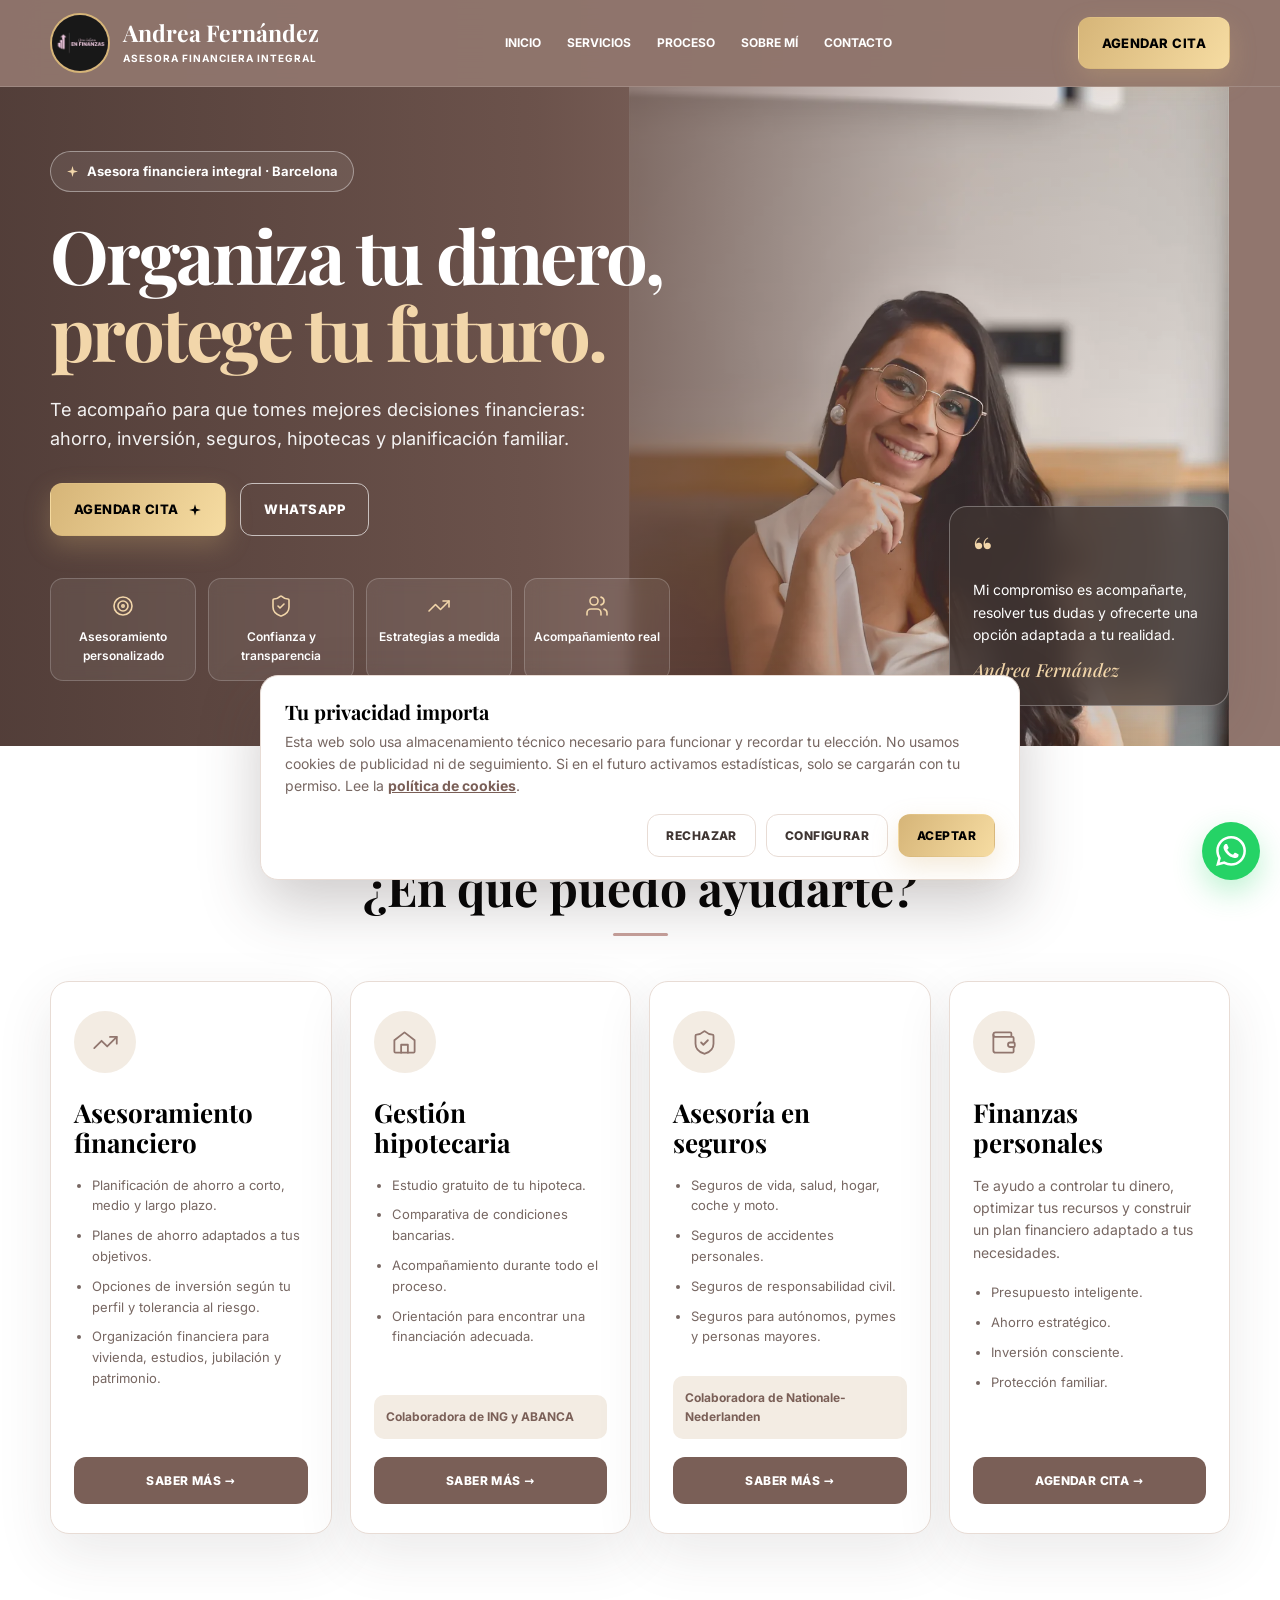
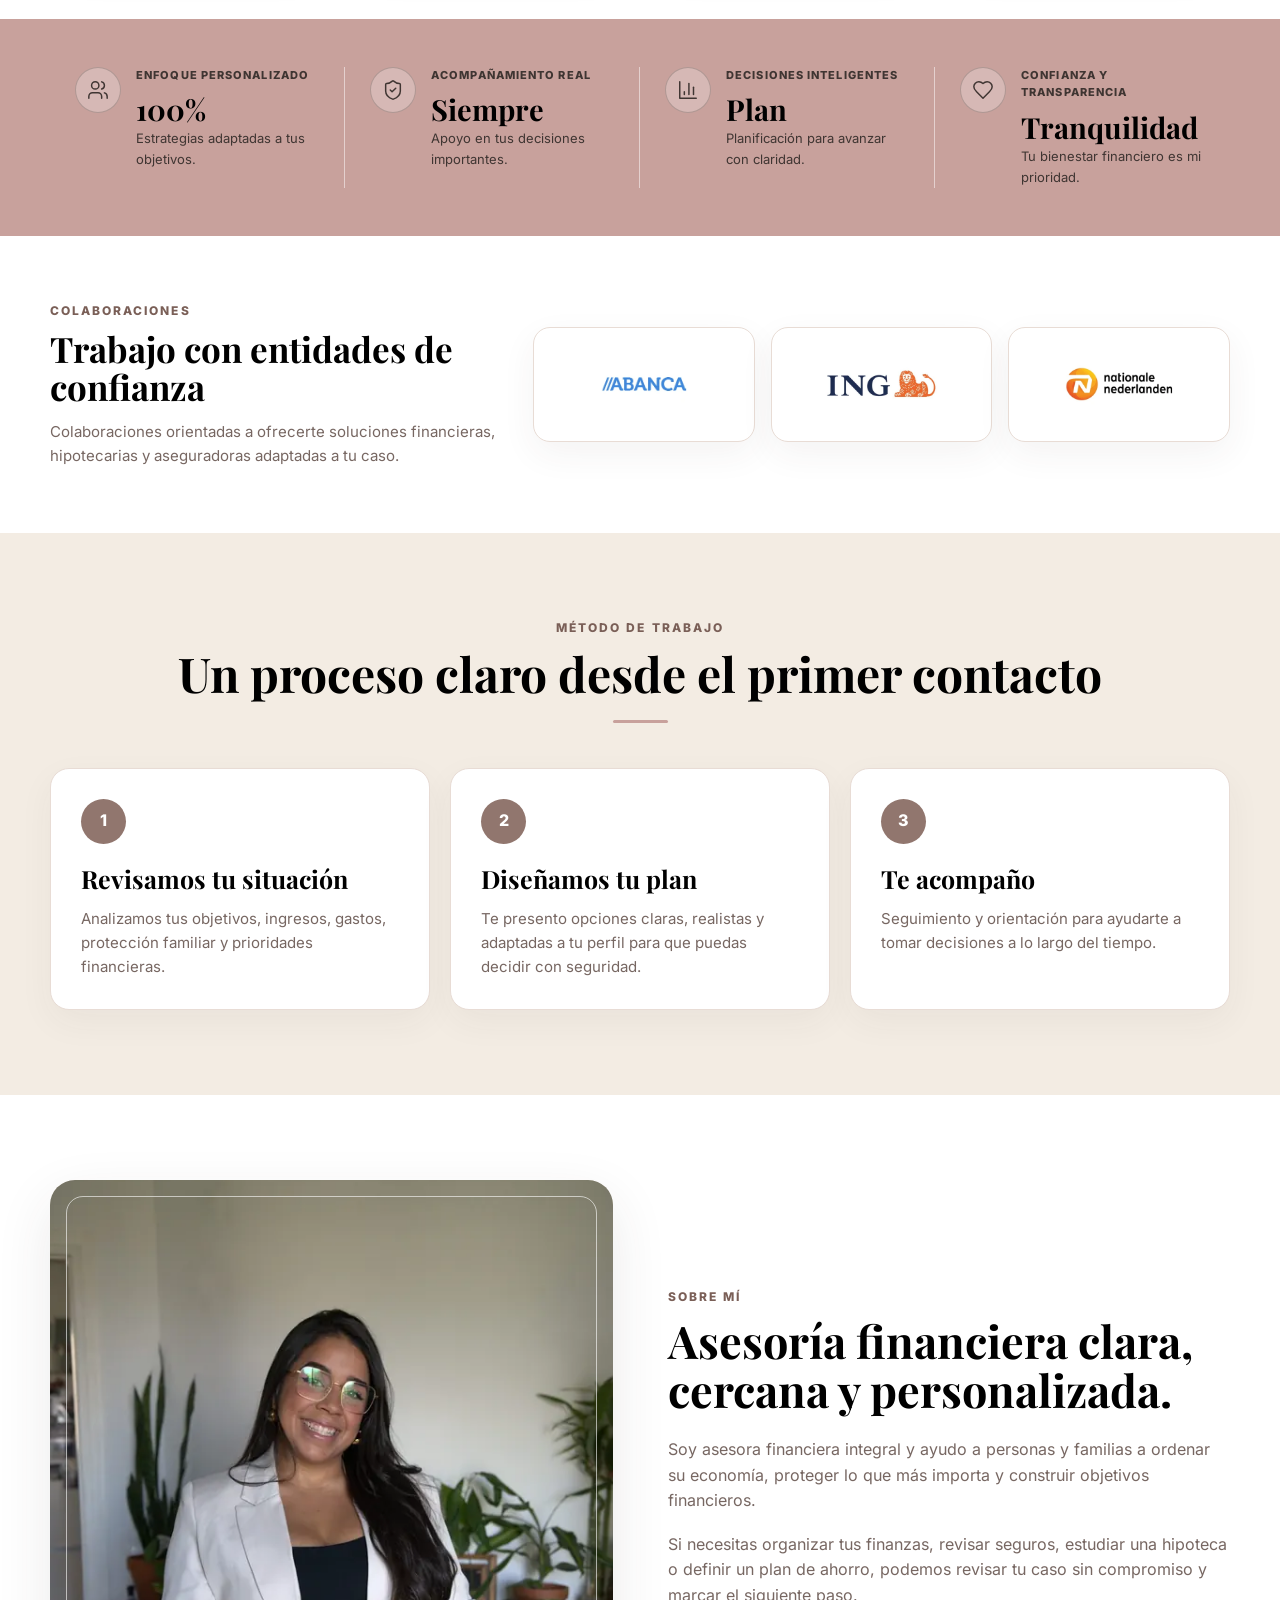
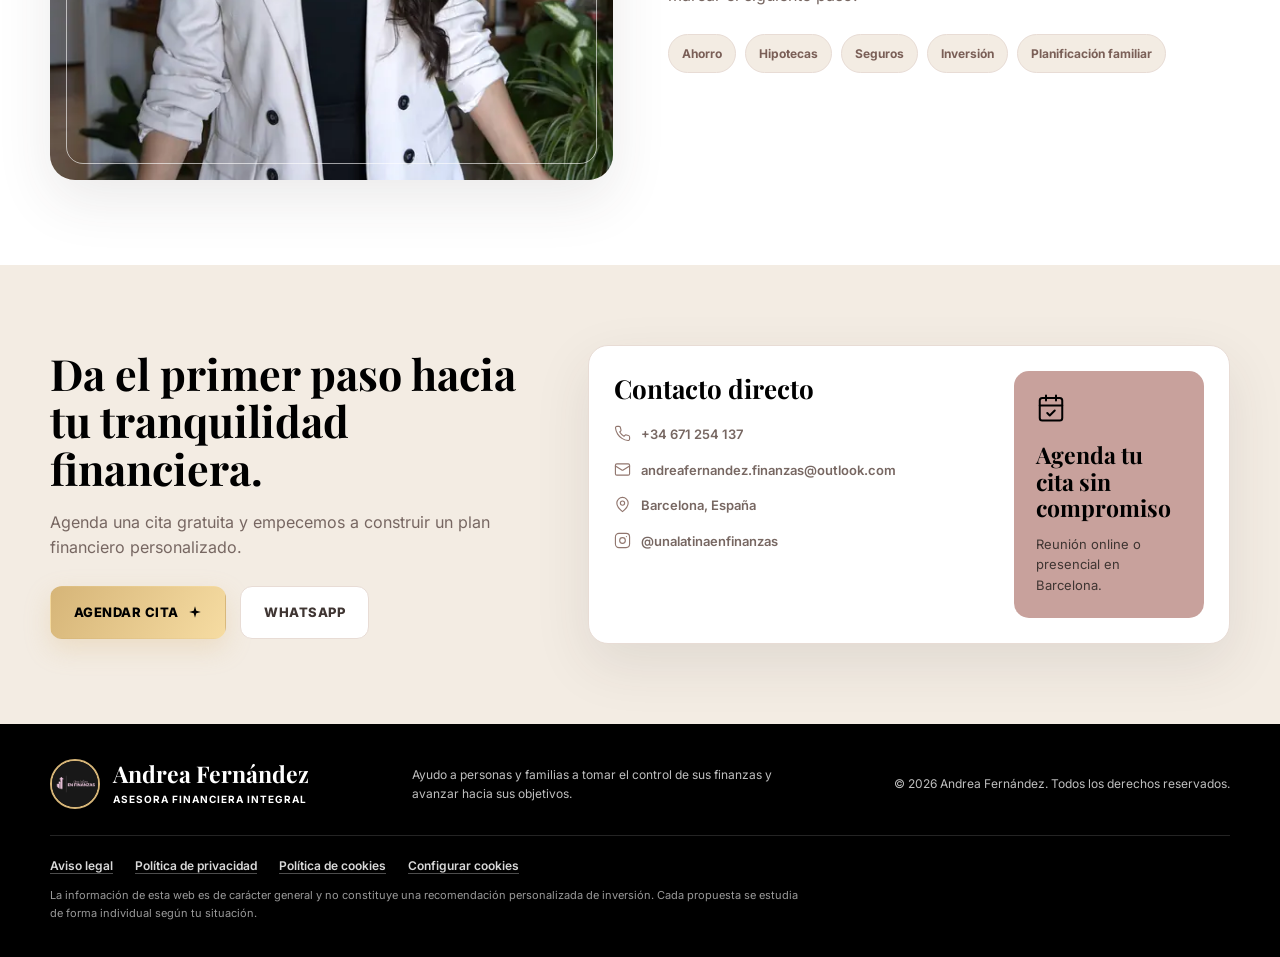
<file: index.html>
<!DOCTYPE html>
<html lang="es">
<head>
  <meta charset="UTF-8">
  <meta name="viewport" content="width=device-width, initial-scale=1.0">
  <meta name="theme-color" content="#91766E">
  <title>Asesora financiera en Barcelona | Andrea Fernández</title>
  <meta name="description" content="Andrea Fernández, asesora financiera integral en Barcelona. Te ayudo con ahorro, hipotecas, seguros y planificación familiar. Primera cita gratuita, online o presencial.">
  <meta name="robots" content="index, follow, max-image-preview:large">
  <link rel="canonical" href="https://unalatinaenfinanzas.com/">

  <!-- Iconos -->
  <link rel="icon" href="/favicon.ico" sizes="48x48">
  <link rel="icon" type="image/png" sizes="32x32" href="/favicon-32.png">
  <link rel="apple-touch-icon" href="/apple-touch-icon.png">
  <link rel="manifest" href="/site.webmanifest">

  <!-- Compartir en redes y WhatsApp -->
  <meta property="og:type" content="website">
  <meta property="og:locale" content="es_ES">
  <meta property="og:site_name" content="Una latina en finanzas">
  <meta property="og:title" content="Andrea Fernández | Asesora financiera en Barcelona">
  <meta property="og:description" content="Organiza tu dinero, protege tu futuro. Ahorro, hipotecas, seguros y planificación familiar. Primera cita gratuita.">
  <meta property="og:url" content="https://unalatinaenfinanzas.com/">
  <meta property="og:image" content="https://unalatinaenfinanzas.com/img/og-image.jpg">
  <meta property="og:image:width" content="1200">
  <meta property="og:image:height" content="630">
  <meta property="og:image:alt" content="Andrea Fernández, asesora financiera integral en Barcelona">
  <meta name="twitter:card" content="summary_large_image">
  <meta name="twitter:title" content="Andrea Fernández | Asesora financiera en Barcelona">
  <meta name="twitter:description" content="Ahorro, hipotecas, seguros y planificación familiar. Primera cita gratuita.">
  <meta name="twitter:image" content="https://unalatinaenfinanzas.com/img/og-image.jpg">

  <!-- Datos estructurados para Google -->
  <script type="application/ld+json">
  {
    "@context": "https://schema.org",
    "@graph": [
      {
        "@type": "FinancialService",
        "@id": "https://unalatinaenfinanzas.com/#negocio",
        "name": "Andrea Fernández · Una latina en finanzas",
        "description": "Asesoría financiera integral en Barcelona: ahorro, hipotecas, seguros y planificación familiar.",
        "url": "https://unalatinaenfinanzas.com/",
        "image": "https://unalatinaenfinanzas.com/img/og-image.jpg",
        "logo": "https://unalatinaenfinanzas.com/icon-512.png",
        "telephone": "+34671254137",
        "email": "andreafernandez.finanzas@outlook.com",
        "address": { "@type": "PostalAddress", "addressLocality": "Barcelona", "addressRegion": "Cataluña", "addressCountry": "ES" },
        "areaServed": [{ "@type": "City", "name": "Barcelona" }, { "@type": "Country", "name": "España" }],
        "availableLanguage": "es",
        "knowsAbout": ["Planificación financiera", "Ahorro", "Hipotecas", "Seguros de vida", "Seguros de salud", "Seguros de hogar", "Finanzas personales"],
        "sameAs": ["https://www.instagram.com/unalatinaenfinanzas/"],
        "founder": { "@id": "https://unalatinaenfinanzas.com/#andrea" }
      },
      {
        "@type": "Person",
        "@id": "https://unalatinaenfinanzas.com/#andrea",
        "name": "Andrea Fernández",
        "jobTitle": "Asesora financiera integral",
        "image": "https://unalatinaenfinanzas.com/img/sobremi.webp",
        "worksFor": { "@id": "https://unalatinaenfinanzas.com/#negocio" },
        "sameAs": ["https://www.instagram.com/unalatinaenfinanzas/"]
      },
      {
        "@type": "WebSite",
        "@id": "https://unalatinaenfinanzas.com/#web",
        "url": "https://unalatinaenfinanzas.com/",
        "name": "Una latina en finanzas",
        "inLanguage": "es-ES",
        "publisher": { "@id": "https://unalatinaenfinanzas.com/#negocio" }
      }
    ]
  }
  </script>

  <link rel="preload" href="/fonts/inter-latin.woff2" as="font" type="font/woff2" crossorigin>
  <link rel="preload" href="/fonts/playfair-latin.woff2" as="font" type="font/woff2" crossorigin>
  <link rel="preload" href="/img/yo.webp" as="image" type="image/webp" fetchpriority="high">
  <link rel="stylesheet" href="/styles.css">
</head>

<body>

  <!-- ICONOS SVG -->
  <svg class="icon-sprite" width="0" height="0" aria-hidden="true">
    <symbol id="i-target" viewBox="0 0 24 24"><circle cx="12" cy="12" r="9"/><circle cx="12" cy="12" r="5"/><circle cx="12" cy="12" r="1.2"/></symbol>
    <symbol id="i-shield" viewBox="0 0 24 24"><path d="M20 13c0 5-3.5 7.5-7.66 8.95a1 1 0 0 1-.67-.01C7.5 20.5 4 18 4 13V6a1 1 0 0 1 1-1c2 0 4.5-1.2 6.24-2.72a1.17 1.17 0 0 1 1.52 0C14.51 3.81 17 5 19 5a1 1 0 0 1 1 1z"/><path d="m9 12 2 2 4-4"/></symbol>
    <symbol id="i-trend" viewBox="0 0 24 24"><polyline points="22 7 13.5 15.5 8.5 10.5 2 17"/><polyline points="16 7 22 7 22 13"/></symbol>
    <symbol id="i-users" viewBox="0 0 24 24"><path d="M16 21v-2a4 4 0 0 0-4-4H6a4 4 0 0 0-4 4v2"/><circle cx="9" cy="7" r="4"/><path d="M22 21v-2a4 4 0 0 0-3-3.87"/><path d="M16 3.13a4 4 0 0 1 0 7.75"/></symbol>
    <symbol id="i-home" viewBox="0 0 24 24"><path d="m3 10 9-7 9 7v10a1 1 0 0 1-1 1H4a1 1 0 0 1-1-1z"/><path d="M9 21v-7h6v7"/></symbol>
    <symbol id="i-wallet" viewBox="0 0 24 24"><path d="M19 7V4a1 1 0 0 0-1-1H5a2 2 0 0 0 0 4h15a1 1 0 0 1 1 1v4h-3a2 2 0 0 0 0 4h3a1 1 0 0 0 1-1v-2a1 1 0 0 0-1-1"/><path d="M3 5v14a2 2 0 0 0 2 2h15a1 1 0 0 0 1-1v-4"/></symbol>
    <symbol id="i-chart" viewBox="0 0 24 24"><path d="M3 3v18h18"/><path d="M18 17V9"/><path d="M13 17V5"/><path d="M8 17v-3"/></symbol>
    <symbol id="i-heart" viewBox="0 0 24 24"><path d="M19 14c1.49-1.46 3-3.21 3-5.5A5.5 5.5 0 0 0 16.5 3c-1.76 0-3 .5-4.5 2-1.5-1.5-2.74-2-4.5-2A5.5 5.5 0 0 0 2 8.5c0 2.3 1.5 4.05 3 5.5l7 7Z"/></symbol>
    <symbol id="i-phone" viewBox="0 0 24 24"><path d="M22 16.92v3a2 2 0 0 1-2.18 2 19.79 19.79 0 0 1-8.63-3.07 19.5 19.5 0 0 1-6-6 19.79 19.79 0 0 1-3.07-8.67A2 2 0 0 1 4.11 2h3a2 2 0 0 1 2 1.72 12.84 12.84 0 0 0 .7 2.81 2 2 0 0 1-.45 2.11L8.09 9.91a16 16 0 0 0 6 6l1.27-1.27a2 2 0 0 1 2.11-.45 12.84 12.84 0 0 0 2.81.7A2 2 0 0 1 22 16.92z"/></symbol>
    <symbol id="i-mail" viewBox="0 0 24 24"><rect x="2" y="4" width="20" height="16" rx="2"/><path d="m22 7-8.97 5.7a1.94 1.94 0 0 1-2.06 0L2 7"/></symbol>
    <symbol id="i-pin" viewBox="0 0 24 24"><path d="M20 10c0 6-8 12-8 12s-8-6-8-12a8 8 0 0 1 16 0Z"/><circle cx="12" cy="10" r="3"/></symbol>
    <symbol id="i-instagram" viewBox="0 0 24 24"><rect x="2" y="2" width="20" height="20" rx="5"/><circle cx="12" cy="12" r="4"/><path d="M17.5 6.5h.01"/></symbol>
    <symbol id="i-calendar" viewBox="0 0 24 24"><rect x="3" y="4" width="18" height="18" rx="2"/><path d="M16 2v4M8 2v4M3 10h18"/><path d="m9 16 2 2 4-4"/></symbol>
    <symbol id="i-sparkle" viewBox="0 0 24 24"><path d="M12 2 14.2 9.8 22 12l-7.8 2.2L12 22l-2.2-7.8L2 12l7.8-2.2Z"/></symbol>
  </svg>

  <!-- NAVEGACIÓN -->
  <nav class="nav" aria-label="Navegación principal">
    <div class="container nav-inner">
      <a class="brand" href="#inicio">
        <img src="/img/logo.webp" alt="Logo Una latina en finanzas" class="brand-logo" width="60" height="60">
        <div>
          <div class="brand-name">Andrea Fernández</div>
          <div class="brand-role">Asesora financiera integral</div>
        </div>
      </a>

      <div class="nav-links" id="navLinks">
        <a href="#inicio">Inicio</a>
        <a href="#servicios">Servicios</a>
        <a href="#proceso">Proceso</a>
        <a href="#sobre-mi">Sobre mí</a>
        <a href="#contacto">Contacto</a>
      </div>

      <a class="btn gold pulse" href="https://wa.me/34671254137?text=Hola%20Andrea%2C%20quiero%20agendar%20una%20cita." target="_blank" rel="noopener noreferrer">Agendar cita</a>

      <button class="mobile-toggle" id="menuToggle" type="button" aria-label="Abrir menú" aria-expanded="false" aria-controls="navLinks"><span aria-hidden="true">☰</span></button>
    </div>
  </nav>

  <!-- INICIO -->
  <header class="hero" id="inicio">
    <img src="/img/yo.webp" srcset="/img/yo-600.webp 600w, /img/yo.webp 1000w" sizes="(max-width: 680px) 100vw, 600px" alt="Andrea Fernández, asesora financiera integral en Barcelona" class="hero-photo" width="1000" height="1500" fetchpriority="high">

    <div class="container hero-content">
      <div>
        <div class="eyebrow"><svg class="icon solid" aria-hidden="true"><use href="#i-sparkle"/></svg>Asesora financiera integral · Barcelona</div>

        <h1>Organiza tu dinero, <span>protege tu futuro.</span></h1>

        <p class="hero-lead">
          Te acompaño para que tomes mejores decisiones financieras:
          ahorro, inversión, seguros, hipotecas y planificación familiar.
        </p>

        <div class="actions">
          <a class="btn gold pulse" href="https://wa.me/34671254137?text=Hola%20Andrea%2C%20quiero%20agendar%20una%20cita%20financiera." target="_blank" rel="noopener noreferrer">Agendar cita <svg class="icon solid" aria-hidden="true"><use href="#i-sparkle"/></svg></a>
          <a class="btn outline" href="https://wa.me/34671254137?text=Hola%20Andrea%2C%20quiero%20informaci%C3%B3n%20sobre%20tus%20servicios." target="_blank" rel="noopener noreferrer">WhatsApp</a>
        </div>

        <div class="trust-row">
          <div class="trust-item"><div class="trust-icon"><svg class="icon" aria-hidden="true"><use href="#i-target"/></svg></div>Asesoramiento personalizado</div>
          <div class="trust-item"><div class="trust-icon"><svg class="icon" aria-hidden="true"><use href="#i-shield"/></svg></div>Confianza y transparencia</div>
          <div class="trust-item"><div class="trust-icon"><svg class="icon" aria-hidden="true"><use href="#i-trend"/></svg></div>Estrategias a medida</div>
          <div class="trust-item"><div class="trust-icon"><svg class="icon" aria-hidden="true"><use href="#i-users"/></svg></div>Acompañamiento real</div>
        </div>
      </div>
    </div>

    <div class="quote-card">
      <div class="quote-mark">“</div>
      <p>Mi compromiso es acompañarte, resolver tus dudas y ofrecerte una opción adaptada a tu realidad.</p>
      <div class="signature">Andrea Fernández</div>
    </div>
  </header>

  <main>

    <!-- SERVICIOS -->
    <section class="section" id="servicios">
      <div class="container">
        <div class="section-head reveal">
          <div class="section-kicker">Soluciones financieras a tu medida</div>
          <h2 class="section-title">¿En qué puedo ayudarte?</h2>
        </div>

        <div class="services-grid">

          <article class="service-card reveal">
            <div class="service-icon"><svg class="icon" aria-hidden="true"><use href="#i-trend"/></svg></div>
            <h3>Asesoramiento financiero</h3>
            <ul>
              <li>Planificación de ahorro a corto, medio y largo plazo.</li>
              <li>Planes de ahorro adaptados a tus objetivos.</li>
              <li>Opciones de inversión según tu perfil y tolerancia al riesgo.</li>
              <li>Organización financiera para vivienda, estudios, jubilación y patrimonio.</li>
            </ul>
            <a class="btn" href="https://wa.me/34671254137?text=Hola%20Andrea%2C%20quiero%20asesoramiento%20financiero." target="_blank" rel="noopener noreferrer">Saber más →</a>
          </article>

          <article class="service-card reveal">
            <div class="service-icon"><svg class="icon" aria-hidden="true"><use href="#i-home"/></svg></div>
            <h3>Gestión hipotecaria</h3>
            <ul>
              <li>Estudio gratuito de tu hipoteca.</li>
              <li>Comparativa de condiciones bancarias.</li>
              <li>Acompañamiento durante todo el proceso.</li>
              <li>Orientación para encontrar una financiación adecuada.</li>
            </ul>
            <div class="service-badge">Colaboradora de ING y ABANCA</div>
            <a class="btn" href="https://wa.me/34671254137?text=Hola%20Andrea%2C%20quiero%20revisar%20mi%20hipoteca." target="_blank" rel="noopener noreferrer">Saber más →</a>
          </article>

          <article class="service-card reveal">
            <div class="service-icon"><svg class="icon" aria-hidden="true"><use href="#i-shield"/></svg></div>
            <h3>Asesoría en seguros</h3>
            <ul>
              <li>Seguros de vida, salud, hogar, coche y moto.</li>
              <li>Seguros de accidentes personales.</li>
              <li>Seguros de responsabilidad civil.</li>
              <li>Seguros para autónomos, pymes y personas mayores.</li>
            </ul>
            <div class="service-badge">Colaboradora de Nationale-Nederlanden</div>
            <a class="btn" href="https://wa.me/34671254137?text=Hola%20Andrea%2C%20quiero%20asesor%C3%ADa%20en%20seguros." target="_blank" rel="noopener noreferrer">Saber más →</a>
          </article>

          <article class="service-card reveal" id="finanzas">
            <div class="service-icon"><svg class="icon" aria-hidden="true"><use href="#i-wallet"/></svg></div>
            <h3>Finanzas personales</h3>
            <p>Te ayudo a controlar tu dinero, optimizar tus recursos y construir un plan financiero adaptado a tus necesidades.</p>
            <ul>
              <li>Presupuesto inteligente.</li>
              <li>Ahorro estratégico.</li>
              <li>Inversión consciente.</li>
              <li>Protección familiar.</li>
            </ul>
            <a class="btn" href="https://wa.me/34671254137?text=Hola%20Andrea%2C%20quiero%20organizar%20mis%20finanzas." target="_blank" rel="noopener noreferrer">Agendar cita →</a>
          </article>

        </div>
      </div>
    </section>

    <!-- VALORES -->
    <section class="stats-band" aria-label="Mis valores">
      <div class="container stats-grid">
        <div class="stat reveal">
          <div class="stat-icon"><svg class="icon" aria-hidden="true"><use href="#i-users"/></svg></div>
          <div><small>Enfoque personalizado</small><strong>100%</strong><p>Estrategias adaptadas a tus objetivos.</p></div>
        </div>
        <div class="stat reveal">
          <div class="stat-icon"><svg class="icon" aria-hidden="true"><use href="#i-shield"/></svg></div>
          <div><small>Acompañamiento real</small><strong>Siempre</strong><p>Apoyo en tus decisiones importantes.</p></div>
        </div>
        <div class="stat reveal">
          <div class="stat-icon"><svg class="icon" aria-hidden="true"><use href="#i-chart"/></svg></div>
          <div><small>Decisiones inteligentes</small><strong>Plan</strong><p>Planificación para avanzar con claridad.</p></div>
        </div>
        <div class="stat reveal">
          <div class="stat-icon"><svg class="icon" aria-hidden="true"><use href="#i-heart"/></svg></div>
          <div><small>Confianza y transparencia</small><strong>Tranquilidad</strong><p>Tu bienestar financiero es mi prioridad.</p></div>
        </div>
      </div>
    </section>

    <!-- COLABORACIONES -->
    <section class="partners" aria-labelledby="colaboraciones-titulo">
      <div class="container partners-box">
        <div class="partners-copy reveal">
          <div class="section-kicker">Colaboraciones</div>
          <h2 id="colaboraciones-titulo">Trabajo con entidades de confianza</h2>
          <p>Colaboraciones orientadas a ofrecerte soluciones financieras, hipotecarias y aseguradoras adaptadas a tu caso.</p>
        </div>

        <div class="partners-logos reveal">
          <div class="partner-logo">
            <img src="/img/logo-abanca.webp" alt="Logo de ABANCA" loading="lazy" width="300" height="169">
          </div>
          <div class="partner-logo">
            <img src="/img/logo-ing.webp" alt="Logo de ING" loading="lazy" width="400" height="202">
          </div>
          <div class="partner-logo">
            <img src="/img/logo-nn.webp" alt="Logo de Nationale-Nederlanden" loading="lazy" width="400" height="202">
          </div>
        </div>
      </div>
    </section>

    <!-- PROCESO -->
    <section class="section process" id="proceso">
      <div class="container">
        <div class="section-head reveal">
          <div class="section-kicker">Método de trabajo</div>
          <h2 class="section-title">Un proceso claro desde el primer contacto</h2>
        </div>

        <div class="process-grid">
          <article class="process-card reveal">
            <div class="process-number">1</div>
            <h3>Revisamos tu situación</h3>
            <p>Analizamos tus objetivos, ingresos, gastos, protección familiar y prioridades financieras.</p>
          </article>

          <article class="process-card reveal">
            <div class="process-number">2</div>
            <h3>Diseñamos tu plan</h3>
            <p>Te presento opciones claras, realistas y adaptadas a tu perfil para que puedas decidir con seguridad.</p>
          </article>

          <article class="process-card reveal">
            <div class="process-number">3</div>
            <h3>Te acompaño</h3>
            <p>Seguimiento y orientación para ayudarte a tomar decisiones a lo largo del tiempo.</p>
          </article>
        </div>
      </div>
    </section>

    <!-- SOBRE MÍ -->
    <section class="section about" id="sobre-mi">
      <div class="container about-grid">
        <div class="about-photo reveal">
          <img src="/img/sobremi.webp" srcset="/img/sobremi-600.webp 600w, /img/sobremi.webp 1000w" sizes="(max-width: 1050px) 100vw, 560px" alt="Retrato de Andrea Fernández, asesora financiera en Barcelona" loading="lazy" width="1000" height="1497">
        </div>

        <div class="about-copy reveal">
          <div class="section-kicker">Sobre mí</div>
          <h2>Asesoría financiera clara, cercana y personalizada.</h2>

          <p>Soy asesora financiera integral y ayudo a personas y familias a ordenar su economía, proteger lo que más importa y construir objetivos financieros.</p>

          <p>Si necesitas organizar tus finanzas, revisar seguros, estudiar una hipoteca o definir un plan de ahorro, podemos revisar tu caso sin compromiso y marcar el siguiente paso.</p>

          <div class="pills">
            <span class="pill">Ahorro</span>
            <span class="pill">Hipotecas</span>
            <span class="pill">Seguros</span>
            <span class="pill">Inversión</span>
            <span class="pill">Planificación familiar</span>
          </div>
        </div>
      </div>
    </section>

    <!-- CONTACTO -->
    <section class="cta-section" id="contacto">
      <div class="container cta-box">
        <div class="cta-copy reveal">
          <h2>Da el primer paso hacia tu tranquilidad financiera.</h2>
          <p>Agenda una cita gratuita y empecemos a construir un plan financiero personalizado.</p>

          <div class="actions actions-flat">
            <a class="btn gold pulse" href="https://wa.me/34671254137?text=Hola%20Andrea%2C%20quiero%20agendar%20una%20cita%20gratuita." target="_blank" rel="noopener noreferrer">Agendar cita <svg class="icon solid" aria-hidden="true"><use href="#i-sparkle"/></svg></a>
            <a class="btn light" href="https://wa.me/34671254137" target="_blank" rel="noopener noreferrer">WhatsApp</a>
          </div>
        </div>

        <div class="contact-panel reveal">
          <div>
            <h3>Contacto directo</h3>
            <div class="contact-list">
              <a class="contact-item" href="tel:+34671254137"><svg class="icon" aria-hidden="true"><use href="#i-phone"/></svg>+34 671 254 137</a>
              <a class="contact-item" href="mailto:andreafernandez.finanzas@outlook.com"><svg class="icon" aria-hidden="true"><use href="#i-mail"/></svg>andreafernandez.finanzas@outlook.com</a>
              <div class="contact-item"><svg class="icon" aria-hidden="true"><use href="#i-pin"/></svg>Barcelona, España</div>
              <a class="contact-item" href="https://www.instagram.com/unalatinaenfinanzas/" target="_blank" rel="noopener noreferrer"><svg class="icon" aria-hidden="true"><use href="#i-instagram"/></svg>@unalatinaenfinanzas</a>
            </div>
          </div>

          <a class="mini-appointment" href="https://wa.me/34671254137?text=Hola%20Andrea%2C%20quiero%20agendar%20una%20cita." target="_blank" rel="noopener noreferrer">
            <svg class="icon" aria-hidden="true"><use href="#i-calendar"/></svg>
            <strong>Agenda tu cita sin compromiso</strong>
            <p>Reunión online o presencial en Barcelona.</p>
          </a>
        </div>
      </div>
    </section>

  </main>

  <!-- FOOTER -->
  <footer class="footer">
    <div class="container footer-inner">
      <a class="brand" href="#inicio">
        <img src="/img/logo.webp" alt="Logo Una latina en finanzas" class="brand-logo" width="50" height="50" loading="lazy">
        <div>
          <div class="brand-name">Andrea Fernández</div>
          <div class="brand-role">Asesora financiera integral</div>
        </div>
      </a>

      <p>Ayudo a personas y familias a tomar el control de sus finanzas y avanzar hacia sus objetivos.</p>
      <p>© 2026 Andrea Fernández. Todos los derechos reservados.</p>
    </div>

    <div class="container footer-legal">
      <nav aria-label="Información legal">
        <a href="/aviso-legal">Aviso legal</a>
        <a href="/privacidad">Política de privacidad</a>
        <a href="/cookies">Política de cookies</a>
        <button type="button" class="link-button" data-cookie-settings>Configurar cookies</button>
      </nav>
      <p class="footer-disclaimer">La información de esta web es de carácter general y no constituye una recomendación personalizada de inversión. Cada propuesta se estudia de forma individual según tu situación.</p>
    </div>
  </footer>

  <!-- WHATSAPP FLOTANTE -->
  <a class="floating-whatsapp" href="https://wa.me/34671254137?text=Hola%20Andrea%2C%20quiero%20informaci%C3%B3n%20sobre%20tus%20servicios." target="_blank" rel="noopener noreferrer" aria-label="Contactar por WhatsApp">
    <svg viewBox="0 0 24 24" aria-hidden="true">
      <path d="M17.472 14.382c-.297-.149-1.758-.867-2.03-.967-.273-.099-.471-.148-.67.15-.197.297-.767.966-.94 1.164-.173.199-.347.223-.644.075-.297-.15-1.255-.463-2.39-1.475-.883-.788-1.48-1.761-1.653-2.059-.173-.297-.018-.458.13-.606.134-.133.298-.347.446-.52.149-.174.198-.298.298-.497.099-.198.05-.371-.025-.52-.075-.149-.669-1.612-.916-2.207-.242-.579-.487-.5-.669-.51-.173-.008-.371-.01-.57-.01-.198 0-.52.074-.792.372-.272.297-1.04 1.016-1.04 2.479 0 1.462 1.065 2.875 1.213 3.074.149.198 2.096 3.2 5.077 4.487.709.306 1.262.489 1.694.625.712.227 1.36.195 1.871.118.571-.085 1.758-.719 2.006-1.413.248-.694.248-1.289.173-1.413-.074-.124-.272-.198-.57-.347m-5.421 7.403h-.004a9.87 9.87 0 0 1-5.031-1.378l-.361-.214-3.741.982.998-3.648-.235-.374a9.86 9.86 0 0 1-1.51-5.26c.001-5.45 4.436-9.884 9.888-9.884 2.64 0 5.122 1.03 6.988 2.898a9.825 9.825 0 0 1 2.893 6.994c-.003 5.45-4.437 9.884-9.885 9.884m8.413-18.297A11.815 11.815 0 0 0 12.05 0C5.495 0 .16 5.335.157 11.892c0 2.096.547 4.142 1.588 5.945L.057 24l6.305-1.654a11.882 11.882 0 0 0 5.683 1.448h.005c6.554 0 11.89-5.335 11.893-11.893a11.821 11.821 0 0 0-3.48-8.413Z"/>
    </svg>
  </a>

  <!-- AVISO DE COOKIES -->
  <div class="cookie-banner" id="cookieBanner" role="dialog" aria-modal="false" aria-labelledby="cookieTitle" aria-describedby="cookieText" hidden>
    <div class="cookie-box">
      <p class="cookie-title" id="cookieTitle">Tu privacidad importa</p>
      <p id="cookieText">Esta web solo usa almacenamiento técnico necesario para funcionar y recordar tu elección. No usamos cookies de publicidad ni de seguimiento. Si en el futuro activamos estadísticas, solo se cargarán con tu permiso. Lee la <a href="/cookies">política de cookies</a>.</p>
      <div class="cookie-options" id="cookieOptions" hidden>
        <label class="cookie-option"><input type="checkbox" checked disabled> <span><strong>Necesarias</strong> · Siempre activas. Guardan tu elección sobre cookies.</span></label>
        <label class="cookie-option"><input type="checkbox" id="cookieAnalytics"> <span><strong>Estadísticas</strong> · Nos ayudarían a entender cómo se usa la web. Ahora mismo no hay ninguna activa.</span></label>
      </div>
      <div class="cookie-actions">
        <button type="button" class="btn light" data-cookie="reject">Rechazar</button>
        <button type="button" class="btn light" data-cookie="settings">Configurar</button>
        <button type="button" class="btn light" data-cookie="save" hidden>Guardar selección</button>
        <button type="button" class="btn gold" data-cookie="accept">Aceptar</button>
      </div>
    </div>
  </div>

  <script src="/main.js" defer></script>

</body>
</html>
</file>
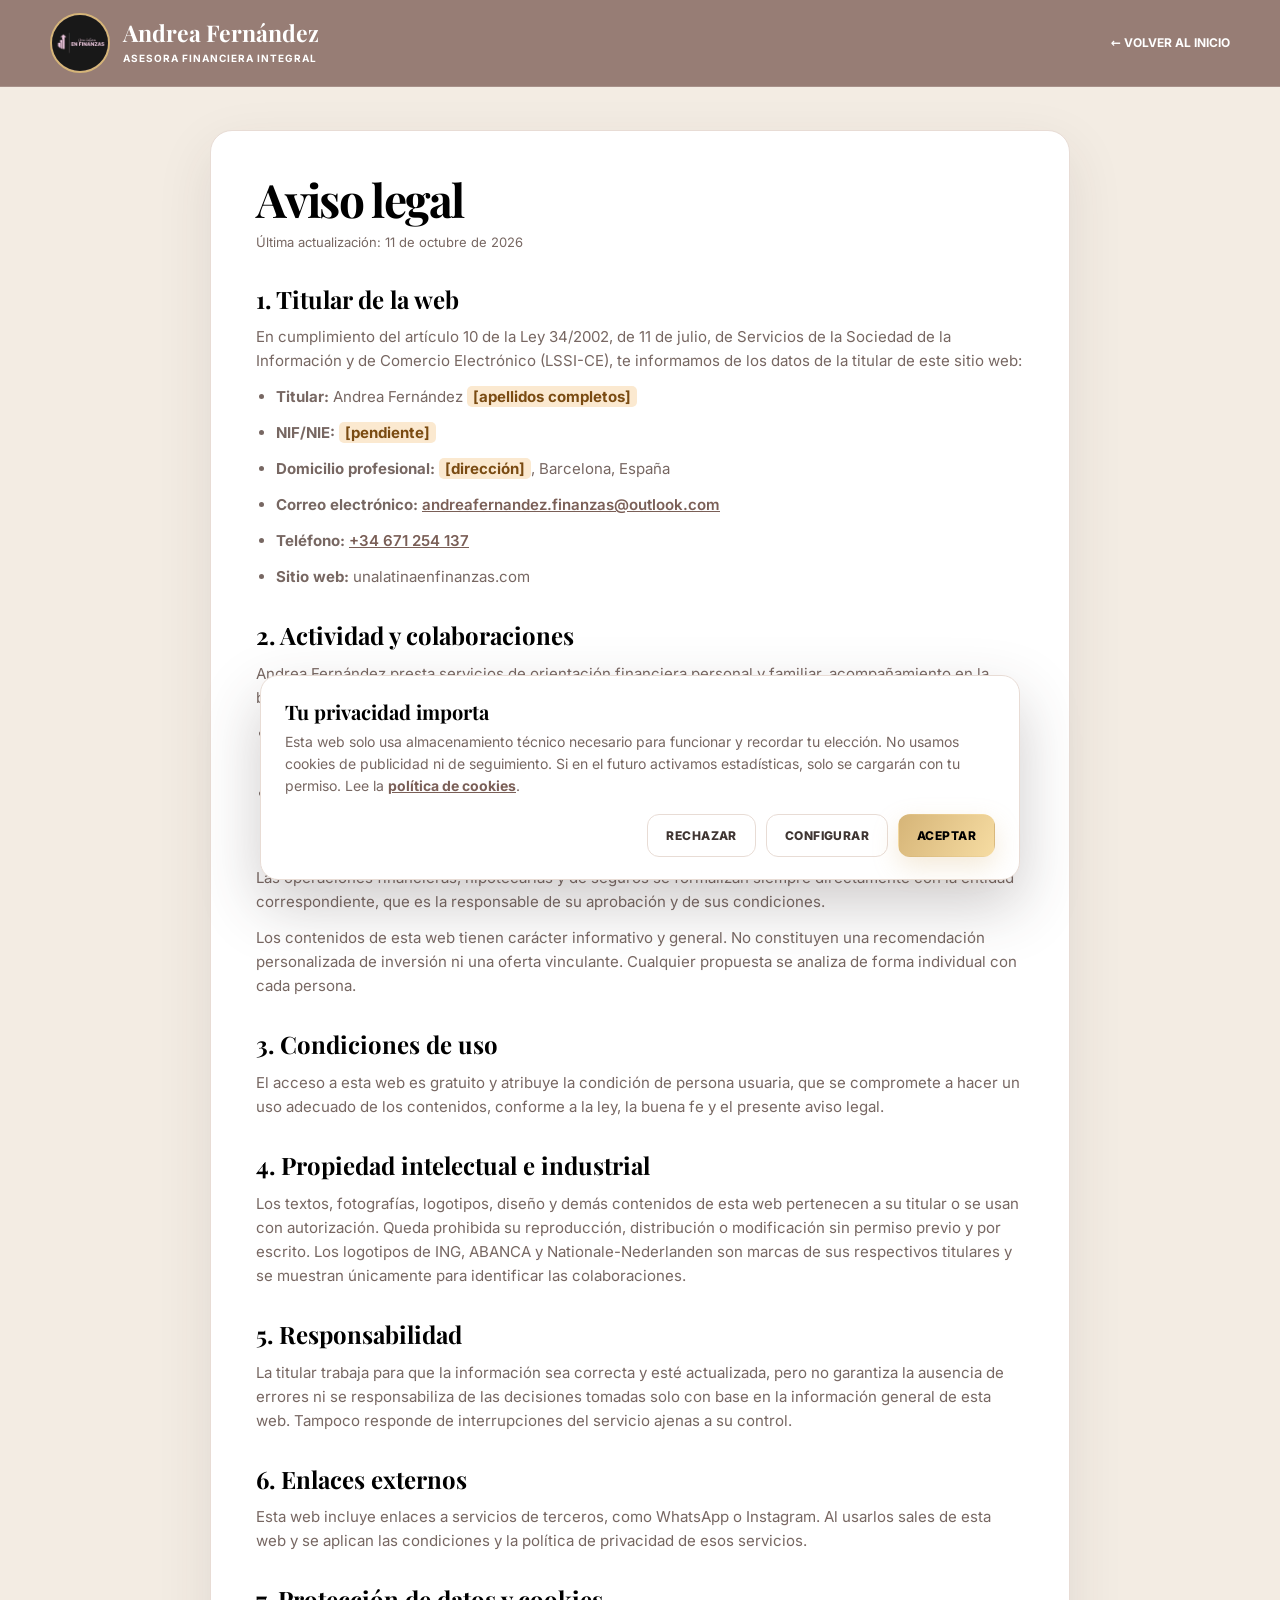
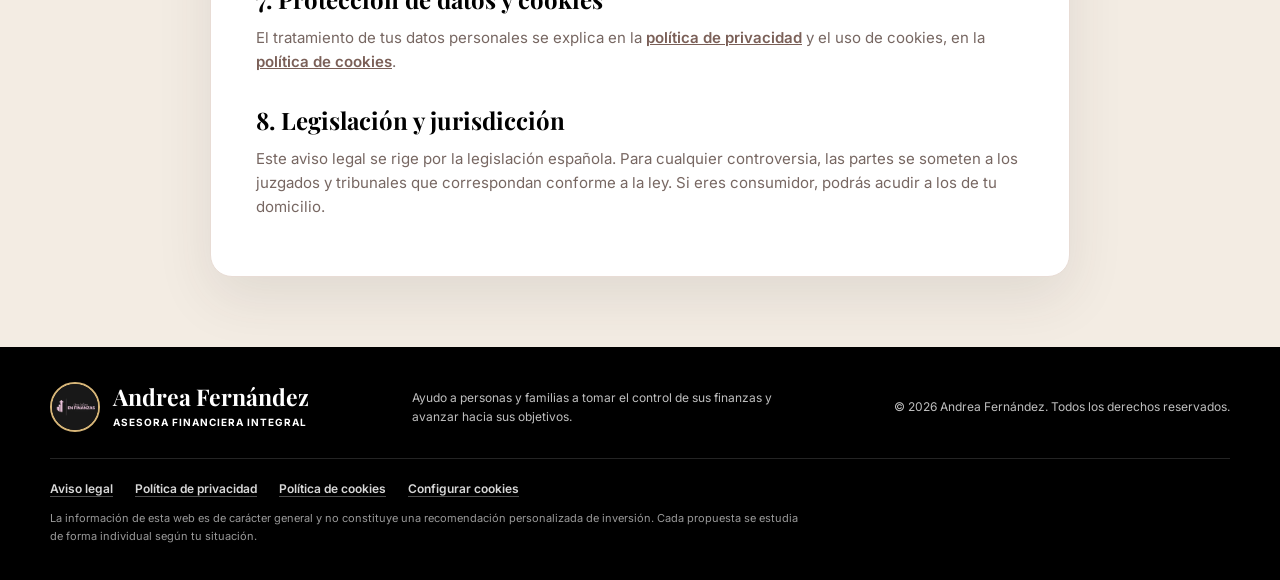
<file: aviso-legal.html>
<!DOCTYPE html>
<html lang="es">
<head>
  <meta charset="UTF-8">
  <meta name="viewport" content="width=device-width, initial-scale=1.0">
  <meta name="theme-color" content="#91766E">
  <title>Aviso legal | Andrea Fernández</title>
  <meta name="description" content="Aviso legal de unalatinaenfinanzas.com: datos de la titular, condiciones de uso y responsabilidad.">
  <meta name="robots" content="index, follow">
  <link rel="canonical" href="https://unalatinaenfinanzas.com/aviso-legal">
  <link rel="icon" href="/favicon.ico" sizes="48x48">
  <link rel="icon" type="image/png" sizes="32x32" href="/favicon-32.png">
  <link rel="apple-touch-icon" href="/apple-touch-icon.png">
  <link rel="manifest" href="/site.webmanifest">
  <link rel="preload" href="/fonts/inter-latin.woff2" as="font" type="font/woff2" crossorigin>
  <link rel="stylesheet" href="/styles.css">
</head>

<body>

  <nav class="nav" aria-label="Navegación principal">
    <div class="container nav-inner">
      <a class="brand" href="/">
        <img src="/img/logo.webp" alt="Logo Una latina en finanzas" class="brand-logo" width="60" height="60">
        <div>
          <div class="brand-name">Andrea Fernández</div>
          <div class="brand-role">Asesora financiera integral</div>
        </div>
      </a>
      <a class="legal-nav-back" href="/">← Volver al inicio</a>
    </div>
  </nav>

  <main class="legal-page">
    <div class="container">
      <article class="legal-card">
        <h1>Aviso legal</h1>
        <p class="updated">Última actualización: 11 de octubre de 2026</p>

        <h2>1. Titular de la web</h2>
        <p>En cumplimiento del artículo 10 de la Ley 34/2002, de 11 de julio, de Servicios de la Sociedad de la Información y de Comercio Electrónico (LSSI-CE), te informamos de los datos de la titular de este sitio web:</p>
        <ul>
          <li><strong>Titular:</strong> Andrea Fernández <span class="pending">[apellidos completos]</span></li>
          <li><strong>NIF/NIE:</strong> <span class="pending">[pendiente]</span></li>
          <li><strong>Domicilio profesional:</strong> <span class="pending">[dirección]</span>, Barcelona, España</li>
          <li><strong>Correo electrónico:</strong> <a href="mailto:andreafernandez.finanzas@outlook.com">andreafernandez.finanzas@outlook.com</a></li>
          <li><strong>Teléfono:</strong> <a href="tel:+34671254137">+34 671 254 137</a></li>
          <li><strong>Sitio web:</strong> unalatinaenfinanzas.com</li>
        </ul>

        <h2>2. Actividad y colaboraciones</h2>
        <p>Andrea Fernández presta servicios de orientación financiera personal y familiar, acompañamiento en la búsqueda de financiación hipotecaria y asesoría en seguros.</p>
        <ul>
          <li><strong>Hipotecas:</strong> colabora con ING y ABANCA. <span class="pending">[indicar la figura (por ejemplo, agente o colaboradora externa) y, si procede, el número de inscripción en el registro del Banco de España]</span></li>
          <li><strong>Seguros:</strong> colabora con Nationale-Nederlanden. <span class="pending">[indicar la figura (por ejemplo, colaboradora externa o agente de seguros) y la clave de inscripción en el Registro de la DGSFP o de la entidad por la que actúa]</span></li>
        </ul>
        <p>Las operaciones financieras, hipotecarias y de seguros se formalizan siempre directamente con la entidad correspondiente, que es la responsable de su aprobación y de sus condiciones.</p>
        <p>Los contenidos de esta web tienen carácter informativo y general. No constituyen una recomendación personalizada de inversión ni una oferta vinculante. Cualquier propuesta se analiza de forma individual con cada persona.</p>

        <h2>3. Condiciones de uso</h2>
        <p>El acceso a esta web es gratuito y atribuye la condición de persona usuaria, que se compromete a hacer un uso adecuado de los contenidos, conforme a la ley, la buena fe y el presente aviso legal.</p>

        <h2>4. Propiedad intelectual e industrial</h2>
        <p>Los textos, fotografías, logotipos, diseño y demás contenidos de esta web pertenecen a su titular o se usan con autorización. Queda prohibida su reproducción, distribución o modificación sin permiso previo y por escrito. Los logotipos de ING, ABANCA y Nationale-Nederlanden son marcas de sus respectivos titulares y se muestran únicamente para identificar las colaboraciones.</p>

        <h2>5. Responsabilidad</h2>
        <p>La titular trabaja para que la información sea correcta y esté actualizada, pero no garantiza la ausencia de errores ni se responsabiliza de las decisiones tomadas solo con base en la información general de esta web. Tampoco responde de interrupciones del servicio ajenas a su control.</p>

        <h2>6. Enlaces externos</h2>
        <p>Esta web incluye enlaces a servicios de terceros, como WhatsApp o Instagram. Al usarlos sales de esta web y se aplican las condiciones y la política de privacidad de esos servicios.</p>

        <h2>7. Protección de datos y cookies</h2>
        <p>El tratamiento de tus datos personales se explica en la <a href="/privacidad">política de privacidad</a> y el uso de cookies, en la <a href="/cookies">política de cookies</a>.</p>

        <h2>8. Legislación y jurisdicción</h2>
        <p>Este aviso legal se rige por la legislación española. Para cualquier controversia, las partes se someten a los juzgados y tribunales que correspondan conforme a la ley. Si eres consumidor, podrás acudir a los de tu domicilio.</p>
      </article>
    </div>
  </main>

  <!-- FOOTER -->
  <footer class="footer">
    <div class="container footer-inner">
      <a class="brand" href="/">
        <img src="/img/logo.webp" alt="Logo Una latina en finanzas" class="brand-logo" width="50" height="50" loading="lazy">
        <div>
          <div class="brand-name">Andrea Fernández</div>
          <div class="brand-role">Asesora financiera integral</div>
        </div>
      </a>

      <p>Ayudo a personas y familias a tomar el control de sus finanzas y avanzar hacia sus objetivos.</p>
      <p>© 2026 Andrea Fernández. Todos los derechos reservados.</p>
    </div>

    <div class="container footer-legal">
      <nav aria-label="Información legal">
        <a href="/aviso-legal">Aviso legal</a>
        <a href="/privacidad">Política de privacidad</a>
        <a href="/cookies">Política de cookies</a>
        <button type="button" class="link-button" data-cookie-settings>Configurar cookies</button>
      </nav>
      <p class="footer-disclaimer">La información de esta web es de carácter general y no constituye una recomendación personalizada de inversión. Cada propuesta se estudia de forma individual según tu situación.</p>
    </div>
  </footer>

  <!-- AVISO DE COOKIES -->
  <div class="cookie-banner" id="cookieBanner" role="dialog" aria-modal="false" aria-labelledby="cookieTitle" aria-describedby="cookieText" hidden>
    <div class="cookie-box">
      <p class="cookie-title" id="cookieTitle">Tu privacidad importa</p>
      <p id="cookieText">Esta web solo usa almacenamiento técnico necesario para funcionar y recordar tu elección. No usamos cookies de publicidad ni de seguimiento. Si en el futuro activamos estadísticas, solo se cargarán con tu permiso. Lee la <a href="/cookies">política de cookies</a>.</p>
      <div class="cookie-options" id="cookieOptions" hidden>
        <label class="cookie-option"><input type="checkbox" checked disabled> <span><strong>Necesarias</strong> · Siempre activas. Guardan tu elección sobre cookies.</span></label>
        <label class="cookie-option"><input type="checkbox" id="cookieAnalytics"> <span><strong>Estadísticas</strong> · Nos ayudarían a entender cómo se usa la web. Ahora mismo no hay ninguna activa.</span></label>
      </div>
      <div class="cookie-actions">
        <button type="button" class="btn light" data-cookie="reject">Rechazar</button>
        <button type="button" class="btn light" data-cookie="settings">Configurar</button>
        <button type="button" class="btn light" data-cookie="save" hidden>Guardar selección</button>
        <button type="button" class="btn gold" data-cookie="accept">Aceptar</button>
      </div>
    </div>
  </div>

  <script src="/main.js" defer></script>

</body>
</html>
</file>
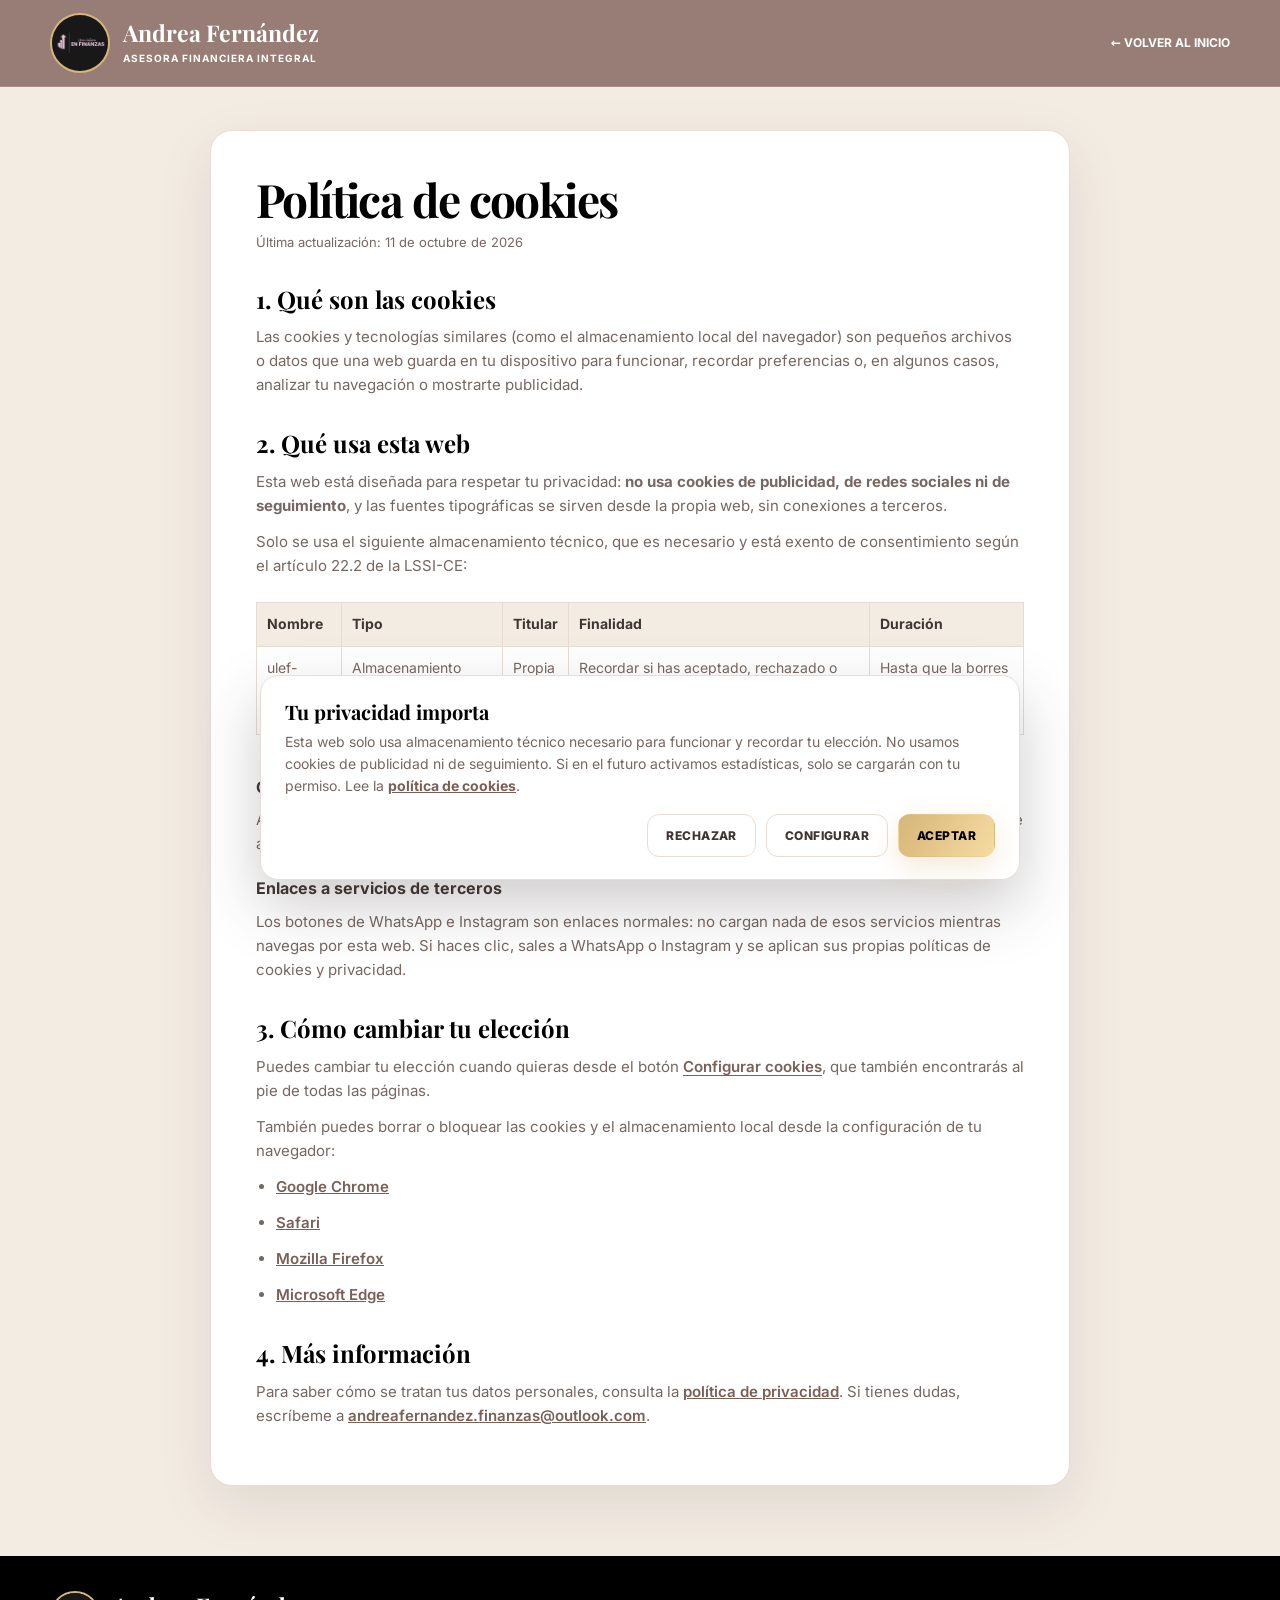
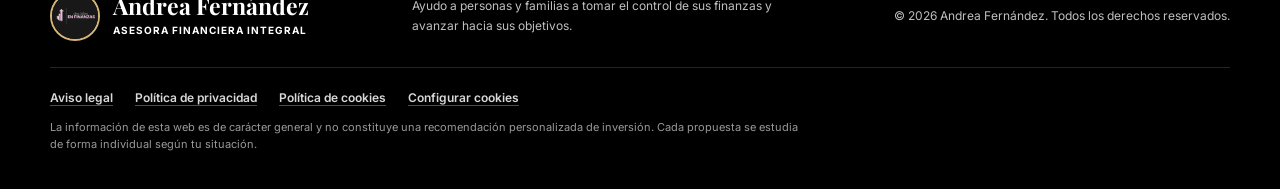
<file: cookies.html>
<!DOCTYPE html>
<html lang="es">
<head>
  <meta charset="UTF-8">
  <meta name="viewport" content="width=device-width, initial-scale=1.0">
  <meta name="theme-color" content="#91766E">
  <title>Política de cookies | Andrea Fernández</title>
  <meta name="description" content="Qué cookies y almacenamiento usa unalatinaenfinanzas.com y cómo cambiar tu elección.">
  <meta name="robots" content="index, follow">
  <link rel="canonical" href="https://unalatinaenfinanzas.com/cookies">
  <link rel="icon" href="/favicon.ico" sizes="48x48">
  <link rel="icon" type="image/png" sizes="32x32" href="/favicon-32.png">
  <link rel="apple-touch-icon" href="/apple-touch-icon.png">
  <link rel="manifest" href="/site.webmanifest">
  <link rel="preload" href="/fonts/inter-latin.woff2" as="font" type="font/woff2" crossorigin>
  <link rel="stylesheet" href="/styles.css">
</head>

<body>

  <nav class="nav" aria-label="Navegación principal">
    <div class="container nav-inner">
      <a class="brand" href="/">
        <img src="/img/logo.webp" alt="Logo Una latina en finanzas" class="brand-logo" width="60" height="60">
        <div>
          <div class="brand-name">Andrea Fernández</div>
          <div class="brand-role">Asesora financiera integral</div>
        </div>
      </a>
      <a class="legal-nav-back" href="/">← Volver al inicio</a>
    </div>
  </nav>

  <main class="legal-page">
    <div class="container">
      <article class="legal-card">
        <h1>Política de cookies</h1>
        <p class="updated">Última actualización: 11 de octubre de 2026</p>

        <h2>1. Qué son las cookies</h2>
        <p>Las cookies y tecnologías similares (como el almacenamiento local del navegador) son pequeños archivos o datos que una web guarda en tu dispositivo para funcionar, recordar preferencias o, en algunos casos, analizar tu navegación o mostrarte publicidad.</p>

        <h2>2. Qué usa esta web</h2>
        <p>Esta web está diseñada para respetar tu privacidad: <strong>no usa cookies de publicidad, de redes sociales ni de seguimiento</strong>, y las fuentes tipográficas se sirven desde la propia web, sin conexiones a terceros.</p>
        <p>Solo se usa el siguiente almacenamiento técnico, que es necesario y está exento de consentimiento según el artículo 22.2 de la LSSI-CE:</p>
        <div class="table-wrap">
        <table>
          <tr><th>Nombre</th><th>Tipo</th><th>Titular</th><th>Finalidad</th><th>Duración</th></tr>
          <tr><td>ulef-consent</td><td>Almacenamiento local (técnico)</td><td>Propia</td><td>Recordar si has aceptado, rechazado o configurado las cookies, para no volver a preguntarte en cada visita.</td><td>Hasta que la borres desde tu navegador</td></tr>
        </table>
        </div>

        <h3>Cookies de estadísticas</h3>
        <p>Actualmente no hay ninguna activa. Si en el futuro se incorporan para entender cómo se usa la web, solo se activarán si lo aceptas, y esta política se actualizará con su detalle.</p>

        <h3>Enlaces a servicios de terceros</h3>
        <p>Los botones de WhatsApp e Instagram son enlaces normales: no cargan nada de esos servicios mientras navegas por esta web. Si haces clic, sales a WhatsApp o Instagram y se aplican sus propias políticas de cookies y privacidad.</p>

        <h2>3. Cómo cambiar tu elección</h2>
        <p>Puedes cambiar tu elección cuando quieras desde el botón <button type="button" class="link-button legal-inline" data-cookie-settings>Configurar cookies</button>, que también encontrarás al pie de todas las páginas.</p>
        <p>También puedes borrar o bloquear las cookies y el almacenamiento local desde la configuración de tu navegador:</p>
        <ul>
          <li><a href="https://support.google.com/chrome/answer/95647?hl=es" target="_blank" rel="noopener noreferrer">Google Chrome</a></li>
          <li><a href="https://support.apple.com/es-es/guide/safari/sfri11471/mac" target="_blank" rel="noopener noreferrer">Safari</a></li>
          <li><a href="https://support.mozilla.org/es/kb/Borrar%20cookies" target="_blank" rel="noopener noreferrer">Mozilla Firefox</a></li>
          <li><a href="https://support.microsoft.com/es-es/microsoft-edge/eliminar-las-cookies-en-microsoft-edge-63947406-40ac-c3b8-57b9-2a946a29ae09" target="_blank" rel="noopener noreferrer">Microsoft Edge</a></li>
        </ul>

        <h2>4. Más información</h2>
        <p>Para saber cómo se tratan tus datos personales, consulta la <a href="/privacidad">política de privacidad</a>. Si tienes dudas, escríbeme a <a href="mailto:andreafernandez.finanzas@outlook.com">andreafernandez.finanzas@outlook.com</a>.</p>
      </article>
    </div>
  </main>

  <!-- FOOTER -->
  <footer class="footer">
    <div class="container footer-inner">
      <a class="brand" href="/">
        <img src="/img/logo.webp" alt="Logo Una latina en finanzas" class="brand-logo" width="50" height="50" loading="lazy">
        <div>
          <div class="brand-name">Andrea Fernández</div>
          <div class="brand-role">Asesora financiera integral</div>
        </div>
      </a>

      <p>Ayudo a personas y familias a tomar el control de sus finanzas y avanzar hacia sus objetivos.</p>
      <p>© 2026 Andrea Fernández. Todos los derechos reservados.</p>
    </div>

    <div class="container footer-legal">
      <nav aria-label="Información legal">
        <a href="/aviso-legal">Aviso legal</a>
        <a href="/privacidad">Política de privacidad</a>
        <a href="/cookies">Política de cookies</a>
        <button type="button" class="link-button" data-cookie-settings>Configurar cookies</button>
      </nav>
      <p class="footer-disclaimer">La información de esta web es de carácter general y no constituye una recomendación personalizada de inversión. Cada propuesta se estudia de forma individual según tu situación.</p>
    </div>
  </footer>

  <!-- AVISO DE COOKIES -->
  <div class="cookie-banner" id="cookieBanner" role="dialog" aria-modal="false" aria-labelledby="cookieTitle" aria-describedby="cookieText" hidden>
    <div class="cookie-box">
      <p class="cookie-title" id="cookieTitle">Tu privacidad importa</p>
      <p id="cookieText">Esta web solo usa almacenamiento técnico necesario para funcionar y recordar tu elección. No usamos cookies de publicidad ni de seguimiento. Si en el futuro activamos estadísticas, solo se cargarán con tu permiso. Lee la <a href="/cookies">política de cookies</a>.</p>
      <div class="cookie-options" id="cookieOptions" hidden>
        <label class="cookie-option"><input type="checkbox" checked disabled> <span><strong>Necesarias</strong> · Siempre activas. Guardan tu elección sobre cookies.</span></label>
        <label class="cookie-option"><input type="checkbox" id="cookieAnalytics"> <span><strong>Estadísticas</strong> · Nos ayudarían a entender cómo se usa la web. Ahora mismo no hay ninguna activa.</span></label>
      </div>
      <div class="cookie-actions">
        <button type="button" class="btn light" data-cookie="reject">Rechazar</button>
        <button type="button" class="btn light" data-cookie="settings">Configurar</button>
        <button type="button" class="btn light" data-cookie="save" hidden>Guardar selección</button>
        <button type="button" class="btn gold" data-cookie="accept">Aceptar</button>
      </div>
    </div>
  </div>

  <script src="/main.js" defer></script>

</body>
</html>
</file>
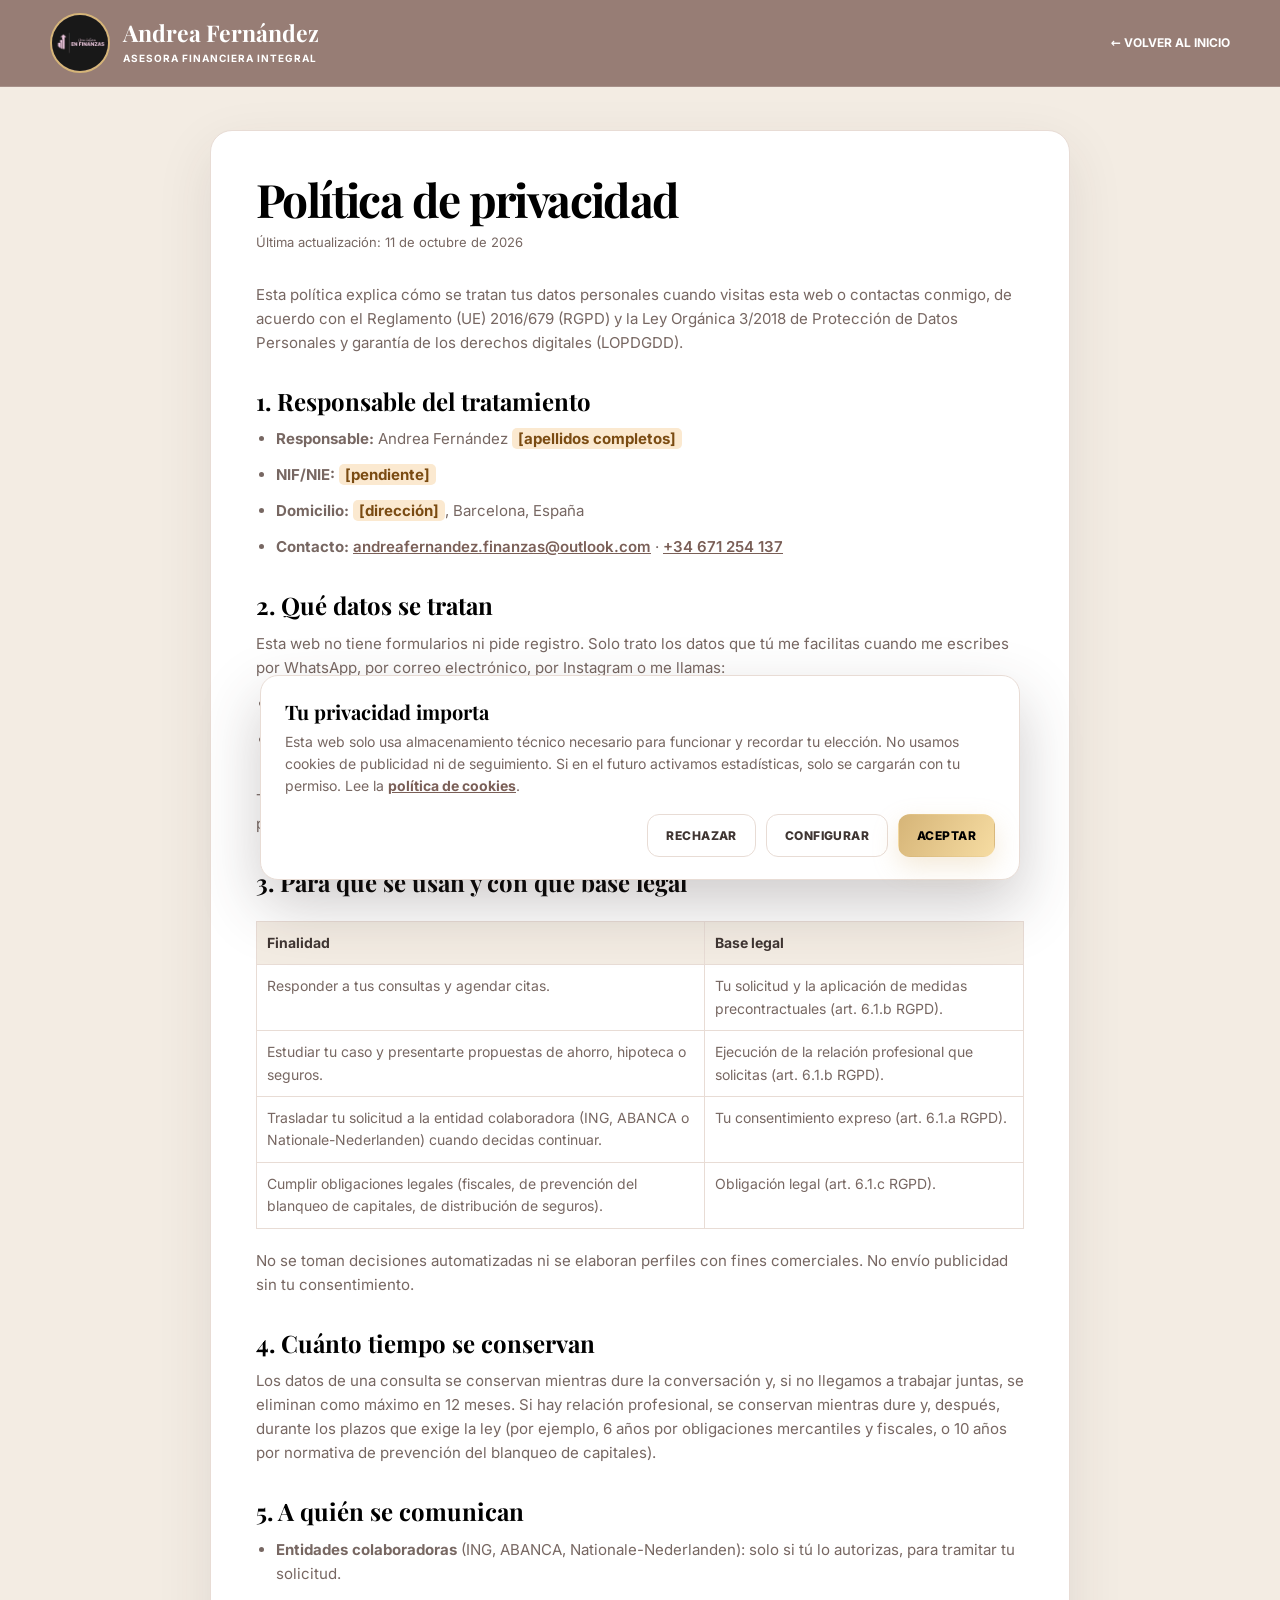
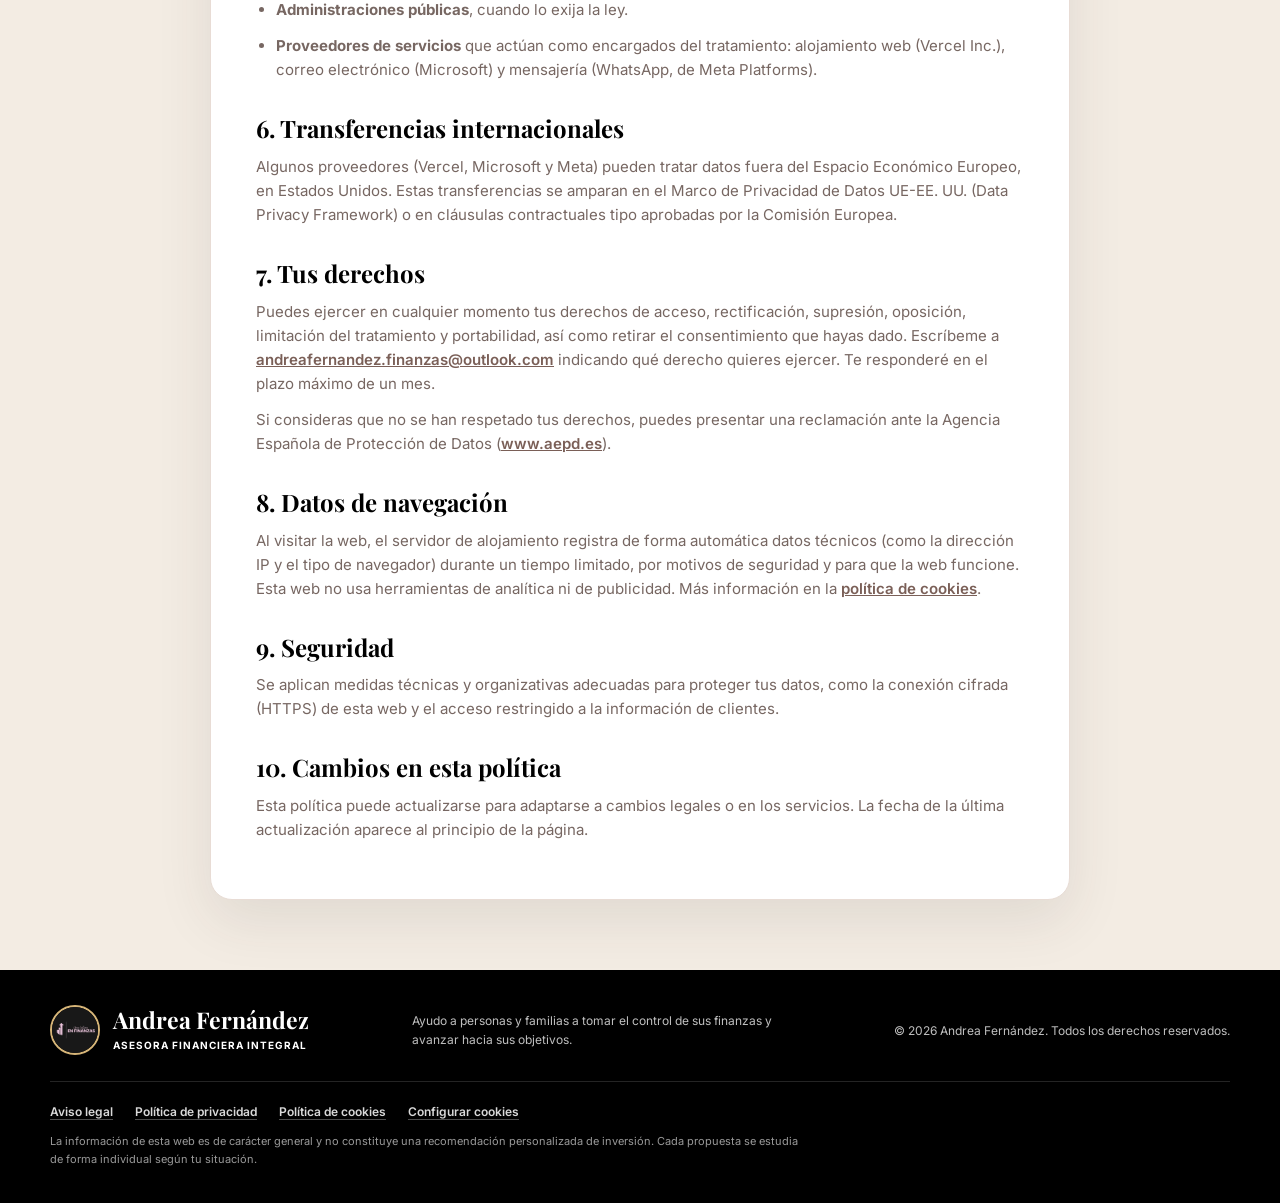
<file: privacidad.html>
<!DOCTYPE html>
<html lang="es">
<head>
  <meta charset="UTF-8">
  <meta name="viewport" content="width=device-width, initial-scale=1.0">
  <meta name="theme-color" content="#91766E">
  <title>Política de privacidad | Andrea Fernández</title>
  <meta name="description" content="Cómo se tratan tus datos personales cuando contactas con Andrea Fernández, asesora financiera en Barcelona.">
  <meta name="robots" content="index, follow">
  <link rel="canonical" href="https://unalatinaenfinanzas.com/privacidad">
  <link rel="icon" href="/favicon.ico" sizes="48x48">
  <link rel="icon" type="image/png" sizes="32x32" href="/favicon-32.png">
  <link rel="apple-touch-icon" href="/apple-touch-icon.png">
  <link rel="manifest" href="/site.webmanifest">
  <link rel="preload" href="/fonts/inter-latin.woff2" as="font" type="font/woff2" crossorigin>
  <link rel="stylesheet" href="/styles.css">
</head>

<body>

  <nav class="nav" aria-label="Navegación principal">
    <div class="container nav-inner">
      <a class="brand" href="/">
        <img src="/img/logo.webp" alt="Logo Una latina en finanzas" class="brand-logo" width="60" height="60">
        <div>
          <div class="brand-name">Andrea Fernández</div>
          <div class="brand-role">Asesora financiera integral</div>
        </div>
      </a>
      <a class="legal-nav-back" href="/">← Volver al inicio</a>
    </div>
  </nav>

  <main class="legal-page">
    <div class="container">
      <article class="legal-card">
        <h1>Política de privacidad</h1>
        <p class="updated">Última actualización: 11 de octubre de 2026</p>

        <p>Esta política explica cómo se tratan tus datos personales cuando visitas esta web o contactas conmigo, de acuerdo con el Reglamento (UE) 2016/679 (RGPD) y la Ley Orgánica 3/2018 de Protección de Datos Personales y garantía de los derechos digitales (LOPDGDD).</p>

        <h2>1. Responsable del tratamiento</h2>
        <ul>
          <li><strong>Responsable:</strong> Andrea Fernández <span class="pending">[apellidos completos]</span></li>
          <li><strong>NIF/NIE:</strong> <span class="pending">[pendiente]</span></li>
          <li><strong>Domicilio:</strong> <span class="pending">[dirección]</span>, Barcelona, España</li>
          <li><strong>Contacto:</strong> <a href="mailto:andreafernandez.finanzas@outlook.com">andreafernandez.finanzas@outlook.com</a> · <a href="tel:+34671254137">+34 671 254 137</a></li>
        </ul>

        <h2>2. Qué datos se tratan</h2>
        <p>Esta web no tiene formularios ni pide registro. Solo trato los datos que tú me facilitas cuando me escribes por WhatsApp, por correo electrónico, por Instagram o me llamas:</p>
        <ul>
          <li>Datos de contacto: nombre, teléfono y correo electrónico.</li>
          <li>La información que decidas compartir sobre tu situación y tus necesidades: ingresos, gastos, vivienda, seguros, objetivos de ahorro, situación familiar, etc.</li>
        </ul>
        <p>Te pido que no envíes datos especialmente sensibles (por ejemplo, de salud) hasta que hablemos y sepas para qué los necesito. Si un seguro los requiere, se te pedirá un consentimiento específico.</p>

        <h2>3. Para qué se usan y con qué base legal</h2>
        <div class="table-wrap">
        <table>
          <tr><th>Finalidad</th><th>Base legal</th></tr>
          <tr><td>Responder a tus consultas y agendar citas.</td><td>Tu solicitud y la aplicación de medidas precontractuales (art. 6.1.b RGPD).</td></tr>
          <tr><td>Estudiar tu caso y presentarte propuestas de ahorro, hipoteca o seguros.</td><td>Ejecución de la relación profesional que solicitas (art. 6.1.b RGPD).</td></tr>
          <tr><td>Trasladar tu solicitud a la entidad colaboradora (ING, ABANCA o Nationale-Nederlanden) cuando decidas continuar.</td><td>Tu consentimiento expreso (art. 6.1.a RGPD).</td></tr>
          <tr><td>Cumplir obligaciones legales (fiscales, de prevención del blanqueo de capitales, de distribución de seguros).</td><td>Obligación legal (art. 6.1.c RGPD).</td></tr>
        </table>
        </div>
        <p>No se toman decisiones automatizadas ni se elaboran perfiles con fines comerciales. No envío publicidad sin tu consentimiento.</p>

        <h2>4. Cuánto tiempo se conservan</h2>
        <p>Los datos de una consulta se conservan mientras dure la conversación y, si no llegamos a trabajar juntas, se eliminan como máximo en 12 meses. Si hay relación profesional, se conservan mientras dure y, después, durante los plazos que exige la ley (por ejemplo, 6 años por obligaciones mercantiles y fiscales, o 10 años por normativa de prevención del blanqueo de capitales).</p>

        <h2>5. A quién se comunican</h2>
        <ul>
          <li><strong>Entidades colaboradoras</strong> (ING, ABANCA, Nationale-Nederlanden): solo si tú lo autorizas, para tramitar tu solicitud.</li>
          <li><strong>Administraciones públicas</strong>, cuando lo exija la ley.</li>
          <li><strong>Proveedores de servicios</strong> que actúan como encargados del tratamiento: alojamiento web (Vercel Inc.), correo electrónico (Microsoft) y mensajería (WhatsApp, de Meta Platforms).</li>
        </ul>

        <h2>6. Transferencias internacionales</h2>
        <p>Algunos proveedores (Vercel, Microsoft y Meta) pueden tratar datos fuera del Espacio Económico Europeo, en Estados Unidos. Estas transferencias se amparan en el Marco de Privacidad de Datos UE-EE. UU. (Data Privacy Framework) o en cláusulas contractuales tipo aprobadas por la Comisión Europea.</p>

        <h2>7. Tus derechos</h2>
        <p>Puedes ejercer en cualquier momento tus derechos de acceso, rectificación, supresión, oposición, limitación del tratamiento y portabilidad, así como retirar el consentimiento que hayas dado. Escríbeme a <a href="mailto:andreafernandez.finanzas@outlook.com">andreafernandez.finanzas@outlook.com</a> indicando qué derecho quieres ejercer. Te responderé en el plazo máximo de un mes.</p>
        <p>Si consideras que no se han respetado tus derechos, puedes presentar una reclamación ante la Agencia Española de Protección de Datos (<a href="https://www.aepd.es" target="_blank" rel="noopener noreferrer">www.aepd.es</a>).</p>

        <h2>8. Datos de navegación</h2>
        <p>Al visitar la web, el servidor de alojamiento registra de forma automática datos técnicos (como la dirección IP y el tipo de navegador) durante un tiempo limitado, por motivos de seguridad y para que la web funcione. Esta web no usa herramientas de analítica ni de publicidad. Más información en la <a href="/cookies">política de cookies</a>.</p>

        <h2>9. Seguridad</h2>
        <p>Se aplican medidas técnicas y organizativas adecuadas para proteger tus datos, como la conexión cifrada (HTTPS) de esta web y el acceso restringido a la información de clientes.</p>

        <h2>10. Cambios en esta política</h2>
        <p>Esta política puede actualizarse para adaptarse a cambios legales o en los servicios. La fecha de la última actualización aparece al principio de la página.</p>
      </article>
    </div>
  </main>

  <!-- FOOTER -->
  <footer class="footer">
    <div class="container footer-inner">
      <a class="brand" href="/">
        <img src="/img/logo.webp" alt="Logo Una latina en finanzas" class="brand-logo" width="50" height="50" loading="lazy">
        <div>
          <div class="brand-name">Andrea Fernández</div>
          <div class="brand-role">Asesora financiera integral</div>
        </div>
      </a>

      <p>Ayudo a personas y familias a tomar el control de sus finanzas y avanzar hacia sus objetivos.</p>
      <p>© 2026 Andrea Fernández. Todos los derechos reservados.</p>
    </div>

    <div class="container footer-legal">
      <nav aria-label="Información legal">
        <a href="/aviso-legal">Aviso legal</a>
        <a href="/privacidad">Política de privacidad</a>
        <a href="/cookies">Política de cookies</a>
        <button type="button" class="link-button" data-cookie-settings>Configurar cookies</button>
      </nav>
      <p class="footer-disclaimer">La información de esta web es de carácter general y no constituye una recomendación personalizada de inversión. Cada propuesta se estudia de forma individual según tu situación.</p>
    </div>
  </footer>

  <!-- AVISO DE COOKIES -->
  <div class="cookie-banner" id="cookieBanner" role="dialog" aria-modal="false" aria-labelledby="cookieTitle" aria-describedby="cookieText" hidden>
    <div class="cookie-box">
      <p class="cookie-title" id="cookieTitle">Tu privacidad importa</p>
      <p id="cookieText">Esta web solo usa almacenamiento técnico necesario para funcionar y recordar tu elección. No usamos cookies de publicidad ni de seguimiento. Si en el futuro activamos estadísticas, solo se cargarán con tu permiso. Lee la <a href="/cookies">política de cookies</a>.</p>
      <div class="cookie-options" id="cookieOptions" hidden>
        <label class="cookie-option"><input type="checkbox" checked disabled> <span><strong>Necesarias</strong> · Siempre activas. Guardan tu elección sobre cookies.</span></label>
        <label class="cookie-option"><input type="checkbox" id="cookieAnalytics"> <span><strong>Estadísticas</strong> · Nos ayudarían a entender cómo se usa la web. Ahora mismo no hay ninguna activa.</span></label>
      </div>
      <div class="cookie-actions">
        <button type="button" class="btn light" data-cookie="reject">Rechazar</button>
        <button type="button" class="btn light" data-cookie="settings">Configurar</button>
        <button type="button" class="btn light" data-cookie="save" hidden>Guardar selección</button>
        <button type="button" class="btn gold" data-cookie="accept">Aceptar</button>
      </div>
    </div>
  </div>

  <script src="/main.js" defer></script>

</body>
</html>
</file>
<file: styles.css>
/* FUENTES (alojadas en la propia web) */
@font-face {
  font-family: 'Inter';
  font-style: normal;
  font-weight: 400 800;
  font-display: swap;
  src: url('/fonts/inter-latin.woff2') format('woff2');
}
@font-face {
  font-family: 'Playfair Display';
  font-style: normal;
  font-weight: 500 700;
  font-display: swap;
  src: url('/fonts/playfair-latin.woff2') format('woff2');
}
@font-face {
  font-family: 'Playfair Display';
  font-style: italic;
  font-weight: 500 700;
  font-display: swap;
  src: url('/fonts/playfair-italic-latin.woff2') format('woff2');
}

:root {
  --black: #000000;
  --taupe: #91766E;
  --rose: #C8A19C;
  --cream: #F3ECE3;
  --white: #FFFFFF;
  --ink: #3F3532;
  --muted: #776762;
  --taupe-text: #7A5F57;
  --line: #E8DCD5;
  --gold: #D6B578;
  --shadow: 0 20px 55px rgba(63,53,50,.10);
  --radius: 22px;
}

* { box-sizing: border-box; margin: 0; padding: 0; }
html { scroll-behavior: smooth; scroll-padding-top: 90px; }
body {
  font-family: 'Inter', system-ui, -apple-system, 'Segoe UI', sans-serif;
  color: var(--ink);
  background: var(--white);
  line-height: 1.6;
  overflow-x: hidden;
}
a { color: inherit; text-decoration: none; }
img { display: block; max-width: 100%; }
button { font: inherit; }
.container { width: min(1180px, calc(100% - 40px)); margin: auto; }

/* ICONOS (línea fina, heredan el color del contenedor) */
.icon {
  width: 1em;
  height: 1em;
  flex-shrink: 0;
  fill: none;
  stroke: currentColor;
  stroke-width: 1.6;
  stroke-linecap: round;
  stroke-linejoin: round;
}
.icon.solid { fill: currentColor; stroke: none; }

/* BOTONES */
.btn {
  position: relative;
  display: inline-flex;
  align-items: center;
  justify-content: center;
  gap: 10px;
  padding: 15px 23px;
  border-radius: 12px;
  border: 1px solid transparent;
  font-size: 13px;
  font-weight: 800;
  letter-spacing: .035em;
  text-transform: uppercase;
  text-align: center;
  cursor: pointer;
  transition: transform .25s, box-shadow .25s, background .25s;
}
.btn:hover { transform: translateY(-3px); }
.btn .icon { font-size: 14px; }

.btn.gold {
  overflow: hidden;
  isolation: isolate;
  color: var(--black);
  background: linear-gradient(120deg, #D6B578, #F6DCA2);
  box-shadow: 0 10px 26px rgba(214,181,120,.28);
}
.btn.gold::before {
  content: "";
  position: absolute;
  z-index: -1;
  top: -60%;
  left: -75%;
  width: 45%;
  height: 220%;
  background: linear-gradient(90deg, transparent, rgba(255,255,255,.8), transparent);
  transform: rotate(25deg);
  animation: shine 3s infinite;
}
.btn.pulse { animation: pulse 2.2s infinite; }
@keyframes shine {
  0% { left: -75%; }
  45%, 100% { left: 140%; }
}
@keyframes pulse {
  0%,100% { box-shadow: 0 10px 25px rgba(214,181,120,.3), 0 0 0 0 rgba(214,181,120,.3); }
  50% { box-shadow: 0 14px 32px rgba(214,181,120,.4), 0 0 0 9px rgba(214,181,120,0); }
}
.btn.outline {
  color: var(--white);
  background: transparent;
  border-color: rgba(255,255,255,.65);
}
.btn.outline:hover { background: rgba(255,255,255,.12); }
.btn.light {
  background: var(--white);
  border-color: var(--line);
  color: var(--ink);
}
.btn.light:hover { box-shadow: var(--shadow); }

/* NAVEGACIÓN */
.nav {
  position: fixed;
  z-index: 100;
  top: 0;
  left: 0;
  width: 100%;
  background: rgba(145,118,110,.94);
  border-bottom: 1px solid rgba(255,255,255,.15);
  backdrop-filter: blur(18px);
  transition: background .25s;
}
.nav-inner {
  height: 86px;
  display: flex;
  justify-content: space-between;
  align-items: center;
  gap: 25px;
}
.brand {
  display: flex;
  align-items: center;
  gap: 13px;
  color: var(--white);
  flex-shrink: 0;
}
.brand-logo {
  width: 60px;
  height: 60px;
  border-radius: 50%;
  object-fit: cover;
  background: var(--white);
  border: 2px solid var(--gold);
}
.brand-name {
  font: 700 23px/1.1 'Playfair Display', serif;
}
.brand-role {
  margin-top: 4px;
  font-size: 10px;
  font-weight: 700;
  letter-spacing: .1em;
  text-transform: uppercase;
  opacity: 1;
}
.nav-links {
  display: flex;
  align-items: center;
  gap: 26px;
  color: var(--white);
  font-size: 12px;
  font-weight: 700;
  text-transform: uppercase;
}
.nav-links a { transition: color .2s; }
.nav-links a:hover { color: #F6DCA2; }
.mobile-toggle {
  display: none;
  background: transparent;
  border: 1px solid rgba(255,255,255,.5);
  border-radius: 10px;
  padding: 8px 12px;
  color: white;
  font-size: 22px;
  cursor: pointer;
}

/* HERO */
.hero {
  position: relative;
  min-height: 740px;
  padding-top: 86px;
  overflow: hidden;
  background: var(--taupe);
  color: var(--white);
}
.hero::before {
  content: "";
  position: absolute;
  z-index: 1;
  inset: 0;
  background: linear-gradient(
    90deg,
    rgba(80,60,55,.96) 0%,
    rgba(104,79,72,.91) 42%,
    rgba(145,118,110,.30) 75%,
    rgba(145,118,110,.10) 100%
  );
}
.hero-photo {
  position: absolute;
  right: 4%;
  bottom: 0;
  width: min(47vw, 600px);
  height: calc(100% - 86px);
  object-fit: cover;
  object-position: center 30%;
}
.hero-content {
  position: relative;
  z-index: 2;
  display: grid;
  grid-template-columns: minmax(0,620px) 1fr;
  align-items: center;
  min-height: 654px;
  padding: 65px 0;
}
.eyebrow {
  display: inline-flex;
  align-items: center;
  gap: 8px;
  padding: 9px 15px;
  margin-bottom: 25px;
  border: 1px solid rgba(255,255,255,.4);
  border-radius: 50px;
  background: rgba(255,255,255,.08);
  font-size: 13px;
  font-weight: 700;
}
.eyebrow .icon { color: #F2D6AA; font-size: 13px; }
h1 {
  max-width: 670px;
  margin-bottom: 25px;
  font: 700 clamp(43px,6vw,74px)/1.04 'Playfair Display',serif;
  letter-spacing: -.035em;
}
h1 span { color: #F2D6AA; }
.hero-lead {
  max-width: 580px;
  margin-bottom: 30px;
  font-size: 18px;
  color: rgba(255,255,255,.93);
}
.actions {
  display: flex;
  gap: 14px;
  flex-wrap: wrap;
  margin-bottom: 42px;
}
.trust-row {
  display: grid;
  grid-template-columns: repeat(4,1fr);
  gap: 12px;
  max-width: 630px;
}
.trust-item {
  padding: 15px 9px;
  text-align: center;
  font-size: 12px;
  font-weight: 600;
  border-radius: 13px;
  border: 1px solid rgba(255,255,255,.2);
  background: rgba(255,255,255,.07);
  backdrop-filter: blur(8px);
}
.trust-icon {
  display: flex;
  justify-content: center;
  margin-bottom: 9px;
  color: #F2D6AA;
  font-size: 24px;
}

.quote-card {
  position: absolute;
  z-index: 3;
  right: 4%;
  bottom: 40px;
  width: 280px;
  padding: 23px;
  border-radius: 18px;
  border: 1px solid rgba(255,255,255,.3);
  background: rgba(63,53,50,.75);
  backdrop-filter: blur(15px);
  box-shadow: var(--shadow);
}
.quote-mark {
  color: #F2D6AA;
  font: 700 42px 'Playfair Display',serif;
  line-height: 1;
}
.quote-card p { font-size: 14px; margin: 7px 0 12px; }
.signature {
  color: #F2D6AA;
  font: italic 18px 'Playfair Display',serif;
}

/* SECCIONES */
.section { padding: 85px 0; }
.section-head { text-align: center; margin-bottom: 45px; }
.section-kicker {
  margin-bottom: 10px;
  font-size: 12px;
  font-weight: 800;
  letter-spacing: .17em;
  text-transform: uppercase;
  color: var(--taupe-text);
}
.section-title {
  font: 700 clamp(34px,4vw,48px)/1.1 'Playfair Display',serif;
  color: var(--black);
}
.section-title::after {
  content: "";
  display: block;
  width: 55px;
  height: 3px;
  margin: 20px auto 0;
  border-radius: 5px;
  background: var(--rose);
}

/* SERVICIOS */
.services-grid {
  display: grid;
  grid-template-columns: repeat(4,minmax(0,1fr));
  gap: 18px;
}
.service-card {
  display: flex;
  flex-direction: column;
  padding: 29px 23px;
  min-height: 440px;
  border: 1px solid var(--line);
  border-radius: 19px;
  background: var(--white);
  box-shadow: var(--shadow);
  transition: transform .3s, box-shadow .3s;
}
.service-card:hover {
  transform: translateY(-7px);
  box-shadow: 0 25px 55px rgba(63,53,50,.16);
}
.service-icon {
  display: grid;
  place-items: center;
  width: 62px;
  height: 62px;
  margin-bottom: 25px;
  border-radius: 50%;
  background: var(--cream);
  color: var(--taupe);
  font-size: 27px;
}
.service-card h3 {
  margin-bottom: 18px;
  color: var(--black);
  font: 700 26px/1.12 'Playfair Display',serif;
}
.service-card ul {
  padding-left: 18px;
  margin-bottom: 20px;
  font-size: 13px;
  color: var(--muted);
}
.service-card li { margin-bottom: 9px; }
.service-card p { font-size: 14px; margin-bottom: 18px; color: var(--muted); }
.service-badge {
  margin-top: auto;
  padding: 12px;
  border-radius: 10px;
  background: var(--cream);
  color: var(--taupe-text);
  font-size: 12px;
  font-weight: 700;
}
.service-card .btn {
  width: 100%;
  margin-top: auto;
  padding: 13px;
  background: var(--taupe-text);
  color: white;
  font-size: 12px;
}
.service-card .service-badge + .btn { margin-top: 18px; }

/* BANDA DE VALORES */
.stats-band {
  background: var(--rose);
  padding: 48px 0;
}
.stats-grid {
  display: grid;
  grid-template-columns: repeat(4,1fr);
}
.stat {
  display: flex;
  gap: 15px;
  padding: 0 25px;
  border-right: 1px solid rgba(255,255,255,.5);
}
.stat:last-child { border-right: 0; }
.stat-icon {
  display: grid;
  place-items: center;
  flex-shrink: 0;
  width: 46px;
  height: 46px;
  border-radius: 50%;
  border: 1px solid rgba(63,53,50,.25);
  background: rgba(255,255,255,.25);
  color: var(--ink);
  font-size: 22px;
}
.stat small {
  display: block;
  margin-bottom: 6px;
  font-size: 11px;
  font-weight: 800;
  letter-spacing: .1em;
  text-transform: uppercase;
  color: var(--ink);
}
.stat strong {
  display: block;
  font: 700 29px 'Playfair Display',serif;
  color: var(--black);
}
.stat p { font-size: 13px; color: var(--ink); }

/* COLABORACIONES */
.partners {
  padding: 65px 0;
  background: var(--white);
}
.partners-box {
  display: grid;
  grid-template-columns: .9fr 1.4fr;
  align-items: center;
  gap: 35px;
}
.partners-copy h2 {
  margin-bottom: 13px;
  color: var(--black);
  font: 700 35px/1.1 'Playfair Display',serif;
}
.partners-copy p { color: var(--muted); font-size: 15px; }
.partners-logos {
  display: grid;
  grid-template-columns: repeat(3,minmax(0,1fr));
  gap: 16px;
}
.partner-logo {
  display: flex;
  align-items: center;
  justify-content: center;
  height: 115px;
  padding: 18px;
  background: var(--white);
  border: 1px solid var(--line);
  border-radius: 17px;
  box-shadow: 0 12px 35px rgba(63,53,50,.06);
  transition: transform .3s, box-shadow .3s;
}
.partner-logo:hover {
  transform: translateY(-5px);
  box-shadow: var(--shadow);
}
.partner-logo img {
  width: 100%;
  max-height: 70px;
  object-fit: contain;
}

/* PROCESO */
.process { background: var(--cream); }
.process-grid {
  display: grid;
  grid-template-columns: repeat(3,1fr);
  gap: 20px;
}
.process-card {
  padding: 30px;
  background: var(--white);
  border: 1px solid var(--line);
  border-radius: 19px;
  box-shadow: 0 12px 35px rgba(63,53,50,.05);
}
.process-number {
  display: grid;
  place-items: center;
  width: 45px;
  height: 45px;
  margin-bottom: 18px;
  border-radius: 50%;
  background: var(--taupe);
  color: white;
  font-weight: 800;
}
.process-card h3 {
  margin-bottom: 12px;
  font: 700 25px 'Playfair Display',serif;
  color: var(--black);
}
.process-card p { color: var(--muted); font-size: 15px; }

/* SOBRE MÍ */
.about { background: var(--white); }
.about-grid {
  display: grid;
  grid-template-columns: 1fr 1fr;
  gap: 55px;
  align-items: center;
}
.about-photo {
  position: relative;
  overflow: hidden;
  border-radius: 25px;
  box-shadow: var(--shadow);
  background: var(--cream);
}
.about-photo img {
  width: 100%;
  height: 600px;
  object-fit: cover;
  object-position: center 30%;
}
.about-photo::after {
  content: "";
  position: absolute;
  inset: 16px;
  border: 1px solid rgba(255,255,255,.6);
  border-radius: 17px;
  pointer-events: none;
}
.about-copy h2 {
  margin-bottom: 22px;
  font: 700 clamp(34px,4vw,45px)/1.1 'Playfair Display',serif;
  color: var(--black);
}
.about-copy p {
  margin-bottom: 18px;
  color: var(--muted);
  font-size: 16px;
}
.pills {
  display: flex;
  flex-wrap: wrap;
  gap: 9px;
  margin-top: 25px;
}
.pill {
  padding: 9px 13px;
  border: 1px solid var(--line);
  border-radius: 50px;
  background: var(--cream);
  font-size: 12px;
  font-weight: 700;
  color: var(--taupe-text);
}

/* CONTACTO */
.cta-section {
  padding: 80px 0;
  background: var(--cream);
}
.cta-box {
  display: grid;
  grid-template-columns: 1fr 1.3fr;
  align-items: center;
  gap: 45px;
}
.cta-copy h2 {
  margin-bottom: 18px;
  font: 700 43px/1.1 'Playfair Display',serif;
  color: var(--black);
}
.cta-copy p {
  margin-bottom: 25px;
  color: var(--muted);
  font-size: 16px;
}
.contact-panel {
  display: grid;
  grid-template-columns: 1fr 190px;
  gap: 20px;
  padding: 25px;
  border: 1px solid var(--line);
  border-radius: 20px;
  background: var(--white);
  box-shadow: var(--shadow);
}
.contact-panel h3 {
  margin-bottom: 18px;
  font: 700 26px 'Playfair Display',serif;
  color: var(--black);
}
.contact-list { display: grid; gap: 15px; }
.contact-item {
  display: flex;
  align-items: flex-start;
  gap: 10px;
  color: var(--muted);
  font-size: 13px;
  font-weight: 600;
  overflow-wrap: anywhere;
}
.contact-item .icon {
  margin-top: 1px;
  color: var(--taupe);
  font-size: 17px;
}
.contact-item:hover { color: var(--taupe); }
.mini-appointment {
  display: block;
  padding: 22px;
  border-radius: 15px;
  background: var(--rose);
  transition: transform .25s;
}
.mini-appointment:hover { transform: translateY(-4px); }
.mini-appointment > .icon { color: var(--black); font-size: 30px; }
.mini-appointment strong {
  display: block;
  margin: 12px 0;
  font: 700 23px/1.15 'Playfair Display',serif;
  color: var(--black);
}
.mini-appointment p { font-size: 13px; color: var(--ink); }

/* FOOTER */
.footer {
  padding: 35px 0;
  background: var(--black);
  color: var(--white);
}
.footer-inner {
  display: flex;
  justify-content: space-between;
  align-items: center;
  gap: 30px;
}
.footer .brand-logo { width: 50px; height: 50px; }
.footer p {
  max-width: 380px;
  font-size: 12px;
  color: rgba(255,255,255,.75);
}

/* WHATSAPP FLOTANTE */
.floating-whatsapp {
  position: fixed;
  z-index: 110;
  right: 20px;
  bottom: 20px;
  display: grid;
  place-items: center;
  width: 58px;
  height: 58px;
  border-radius: 50%;
  background: #25D366;
  color: white;
  box-shadow: 0 12px 30px rgba(37,211,102,.3);
  transition: transform .25s;
}
.floating-whatsapp:hover { transform: scale(1.1); }
.floating-whatsapp svg { width: 30px; height: 30px; fill: currentColor; }

/* PIE LEGAL */
.footer-legal {
  margin-top: 26px;
  padding-top: 20px;
  border-top: 1px solid rgba(255,255,255,.14);
}
.footer-legal nav {
  display: flex;
  flex-wrap: wrap;
  gap: 8px 22px;
  margin-bottom: 12px;
  font-size: 12px;
  font-weight: 600;
}
.footer-legal a, .link-button {
  color: rgba(255,255,255,.85);
  text-decoration: underline;
  text-underline-offset: 3px;
  text-decoration-color: rgba(255,255,255,.3);
}
.footer-legal a:hover, .link-button:hover { color: #F2D6AA; }
.link-button {
  padding: 0;
  border: 0;
  background: none;
  font-size: 12px;
  font-weight: 600;
  cursor: pointer;
}
.footer .footer-disclaimer { max-width: 760px; font-size: 11px; color: rgba(255,255,255,.6); }

/* AVISO DE COOKIES */
.cookie-banner {
  position: fixed;
  z-index: 120;
  left: 20px;
  right: 20px;
  bottom: 20px;
  display: flex;
  justify-content: center;
  pointer-events: none;
}
.cookie-banner[hidden] { display: none; }
.cookie-box {
  width: min(760px, 100%);
  padding: 22px 24px;
  border: 1px solid var(--line);
  border-radius: 18px;
  background: var(--white);
  box-shadow: 0 25px 60px rgba(63,53,50,.25);
  font-size: 14px;
  color: var(--muted);
  pointer-events: auto;
}
.cookie-title {
  margin-bottom: 6px;
  font: 700 20px 'Playfair Display', serif;
  color: var(--black);
}
.cookie-box a { color: var(--taupe-text); font-weight: 700; text-decoration: underline; }
.cookie-options { display: grid; gap: 10px; margin-top: 14px; }
.cookie-options[hidden] { display: none; }
.cookie-option {
  display: flex;
  gap: 10px;
  align-items: flex-start;
  padding: 12px;
  border-radius: 12px;
  background: var(--cream);
  font-size: 13px;
}
.cookie-option input { margin-top: 3px; accent-color: var(--taupe-text); }
.cookie-option strong { color: var(--ink); }
.cookie-actions {
  display: flex;
  flex-wrap: wrap;
  justify-content: flex-end;
  gap: 10px;
  margin-top: 16px;
}
.cookie-actions .btn { padding: 11px 18px; font-size: 12px; animation: none; }
.cookie-actions .btn[hidden] { display: none; }

/* PÁGINAS LEGALES */
.legal-page { padding: 130px 0 70px; background: var(--cream); }
.legal-card {
  max-width: 860px;
  margin: auto;
  padding: 45px;
  border: 1px solid var(--line);
  border-radius: 22px;
  background: var(--white);
  box-shadow: var(--shadow);
}
.legal-card h1 { margin-bottom: 8px; font-size: clamp(34px, 5vw, 46px); color: var(--black); }
.legal-card .updated { margin-bottom: 30px; font-size: 13px; color: var(--muted); }
.legal-card h2 { margin: 32px 0 12px; font: 700 24px/1.2 'Playfair Display', serif; color: var(--black); }
.legal-card h3 { margin: 20px 0 8px; font-size: 16px; color: var(--ink); }
.legal-card p, .legal-card li { margin-bottom: 12px; color: var(--muted); font-size: 15px; }
.legal-card ul { padding-left: 20px; }
.legal-card a { color: var(--taupe-text); font-weight: 600; text-decoration: underline; }
.legal-card table { width: 100%; margin: 12px 0 20px; border-collapse: collapse; font-size: 14px; }
.legal-card th, .legal-card td { padding: 10px; border: 1px solid var(--line); text-align: left; vertical-align: top; color: var(--muted); }
.legal-card th { background: var(--cream); color: var(--ink); }
.legal-card .pending { padding: 1px 6px; border-radius: 5px; background: #FBE9D0; color: #7a4b12; font-weight: 700; }
.legal-back { display: inline-block; margin-bottom: 22px; font-size: 13px; font-weight: 700; color: var(--taupe-text); }
.table-wrap { overflow-x: auto; }
@media (max-width: 680px) {
  .legal-card { padding: 28px 20px; }
  .cookie-banner { left: 10px; right: 10px; bottom: 10px; }
  .cookie-actions .btn { flex: 1 1 auto; }
}

/* ANIMACIONES */
.reveal {
  opacity: 0;
  transform: translateY(22px);
  transition: opacity .7s, transform .7s;
}
.reveal.visible { opacity: 1; transform: none; }

/* TABLET */
@media(max-width:1050px) {
  .nav-links { display: none; }
  .hero-photo { width: 72vw; right: -10%; opacity: .55; }
  .hero-content { grid-template-columns: 1fr; }
  .quote-card { display: none; }
  .services-grid { grid-template-columns: repeat(2,1fr); }
  .stats-grid { grid-template-columns: repeat(2,1fr); gap: 25px 0; }
  .stat { border-right: 0; }
  .partners-box, .about-grid, .cta-box { grid-template-columns: 1fr; }
  .about-photo img { height: 510px; }
}

/* MÓVIL */
@media(max-width:680px) {
  .container { width: calc(100% - 30px); }
  .nav-inner { height: 76px; }
  .brand-logo { width: 48px; height: 48px; }
  .brand-name { font-size: 19px; }
  .brand-role { font-size: 9px; }
  .nav .btn.gold { display: none; }
  .mobile-toggle { display: block; }
  .nav-links.open {
    display: flex;
    position: absolute;
    top: 76px;
    left: 0;
    width: 100%;
    padding: 25px;
    flex-direction: column;
    gap: 22px;
    background: var(--taupe);
    box-shadow: var(--shadow);
  }
  .hero { min-height: auto; padding-top: 76px; }
  .hero-content { min-height: 650px; padding: 65px 0; }
  .hero-photo { width: 100%; height: calc(100% - 76px); right: -18%; opacity: .85; }
  h1, .hero-lead, .eyebrow { text-shadow: 0 2px 14px rgba(40,28,25,.6); }
  .hero::before {
    background: linear-gradient(90deg,rgba(80,60,55,.82) 0%,rgba(80,60,55,.55) 55%,rgba(80,60,55,.30) 100%);
  }
  h1 { font-size: 45px; }
  .hero-lead { font-size: 16px; }
  .actions { flex-direction: column; }
  .actions .btn { width: 100%; }
  .trust-row { grid-template-columns: repeat(2,1fr); }
  .section { padding: 60px 0; }
  .services-grid, .stats-grid, .process-grid { grid-template-columns: 1fr; }
  .service-card { min-height: auto; }
  .stat { padding: 12px 0; }
  .partners-logos { grid-template-columns: 1fr; }
  .partner-logo { height: 100px; }
  .about-photo img { height: 420px; }
  .cta-copy h2 { font-size: 35px; }
  .contact-panel { grid-template-columns: 1fr; }
  .footer-inner { flex-direction: column; text-align: center; }
}

@media(prefers-reduced-motion:reduce) {
  *, *::before, *::after {
    animation-duration: .01ms !important;
    transition-duration: .01ms !important;
    scroll-behavior: auto !important;
  }
  .reveal { opacity: 1; transform: none; }
}
.legal-card .link-button { color: var(--taupe-text); font-size: inherit; font-weight: 600; text-decoration-color: currentColor; }
.legal-nav-back { color: var(--white); font-size: 12px; font-weight: 700; text-transform: uppercase; }
.legal-nav-back:hover { color: #F6DCA2; }
.legal-card .btn { color: var(--black); text-decoration: none; }
.icon-sprite { position: absolute; width: 0; height: 0; overflow: hidden; }
.actions.actions-flat { margin-bottom: 0; }
</file>
